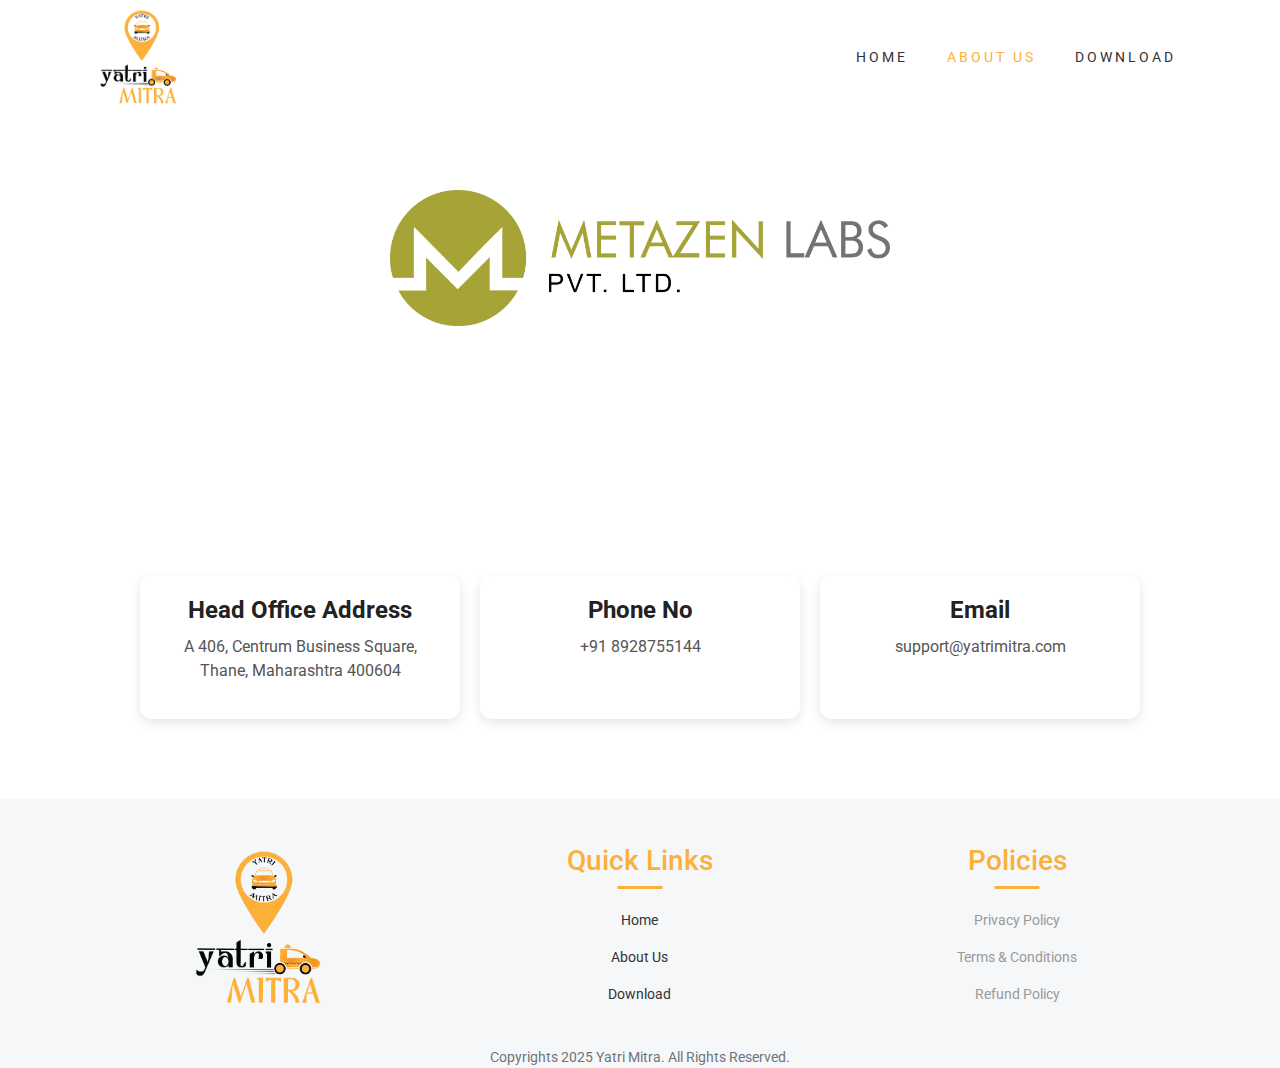
<file: about.html>
<!DOCTYPE html>

<html lang="en">
<head runat="server">
    <meta charset="UTF-8" />
    <meta name="viewport" content="width=device-width, initial-scale=1.0" />
    <title>Welcome to Yatri Mitra</title>
    <script src="Styles/js/bootstrap.bundle.min.js"></script>
    <link rel="apple-touch-icon" sizes="76x76" href="assets/images/icon/apple-touch-icon.png">
    <link rel="mask-icon" href="assets/images/icon/safari-pinned-tab.svg" color="#e50000">
    <meta name="msapplication-TileColor" content="#ffffff">
    <meta name="theme-color" content="#ffffff">
    <meta name="description" content="" />
    <link href="Styles/css/bootstrap.min.css" rel="stylesheet" />
    <link href="Styles/css/bootstrap-styles.css" rel="stylesheet" />
    <link href="Styles/css/animate.min.css" rel="stylesheet" />
    <link href="Styles/css/all.min.css" rel="stylesheet" />
    <link rel="stylesheet" href="Styles/css/yatrimitra.css" />
    <script src="Styles/js/jquery.min.js"></script>
    <script src="Styles/js/ui.js"></script>
    <style type="text/css">
      .content_columns .row {
    margin: 4.5rem 0;
}
.content_columns {
        padding: 80px 0;
        text-align: center;
    }

    /* Hero Section */
    .education_section {
        display: flex;
        justify-content: center;
        align-items: center;
        flex-wrap: wrap;
        padding: 40px 0;
    }

    .img_box1 img {
        border-radius: 12px;
/*        box-shadow: 0 8px 16px rgba(0, 0, 0, 0.1);*/
        transition: transform 0.3s ease-in-out;
    }

    .img_box1 img:hover {
        transform: scale(1.05);
    }

    /* Contact Section */
    .contact_section {
        display: flex;
        justify-content: center;
        gap: 20px;
        flex-wrap: wrap;
        padding-top: 50px;
    }

    .contact_card {
        background: #ffffff;
        padding: 20px;
        border-radius: 12px;
        box-shadow: 0px 4px 12px rgba(0, 0, 0, 0.1);
        text-align: center;
        width: 320px;
        transition: all 0.3s ease-in-out;
    }

    .contact_card:hover {
        transform: translateY(-5px);
        box-shadow: 0px 8px 20px rgba(0, 0, 0, 0.15);
    }

    .cont-head {
        font-size: 1.5rem;
        font-weight: bold;
        color: #222;
        margin-bottom: 10px;
    }

    .contact_section p a {
        font-size: 1rem;
        color: #555;
        text-decoration: none;
        transition: color 0.3s ease-in-out;
    }

    .contact_section p a:hover {
        color: #ff6600;
    }

    @media (max-width: 768px) {
        .education_section {
            flex-direction: column;
            text-align: center;
        }

        .content_box {
            max-width: 100%;
        }

        .contact_section {
            flex-direction: column;
            align-items: center;
        }
    }
    </style>
</head>
<body>
    <header>
    <div class="inner container">
        
      <div class="logo"><a href="index.html"><img src="Styles/images/yatrimitra.jpg"></a></div>
      
      <nav>
        <a href="index.html">Home</a>
        <a class="active" href="about.html">About Us</a>
        <a href="download.html">Download</a>
        <!-- <a >Causes</a>
        <a >Contact</a> -->
      </nav>
      <label for="toggleMenu" class="fal fa-bars burger">
            <input type="checkbox" name="name" value="" id="toggleMenu" />
        </label>
    </div>
  </header>
  <section class="content_columns">
    <div class="container">
        <div class="education_section text-center">
            <div class="img_box1 text-center">
                <img src="/Styles/images/mzpvtltd.jpg" width="500px" class="img-fluid "/>
            </div>
        </div>
    </div>
</section>

<section class="content_columns">
    <div class="container">
        <div class="contact_section">
            <div class="contact_card">
                <h4 class="cont-head">Head Office Address</h4>
                <p class="fw-500">
                    <a href="https://maps.app.goo.gl/Fujz6CoqHrv1hzuW6" target="_blank">
                        A 406, Centrum Business Square, Thane, Maharashtra 400604
                    </a>
                </p>
            </div>
            <div class="contact_card">
                <h4 class="cont-head">Phone No</h4>
                <p class="fw-500">
                    <a href="tel:9920130855">+91 8928755144</a>
                </p>
            </div>
            <div class="contact_card">
                <h4 class="cont-head">Email</h4>
                <p class="fw-500">
                    <a href="mailto:helpdesk@kaizeninfotech.com">support@yatrimitra.com</a>
                </p>
            </div>
        </div>
    </div>
</section>
    
 <footer class="text-center">
  <div class="footer_first">
    <div class="container">
        <div class="row">
            <div class="col-md-4 col-12">
                <a href="index.html"><img src="Styles/images/yatrimitra.jpg" class="w-50"></a>
            </div>
            <div class="col-md-4 col-12">
                <h3 class="title_section">Quick Links
      <span></span>
    </h3>
    <ul class="list_quick_link nav d-grid justify-content-center">
      <li class="nav-item">
        <a class="nav-link active" href="index.html">Home</a>
      </li>
      <li class="nav-item">
        <a class="nav-link" href="about.html">About Us</a>
      </li>
      <li class="nav-item">
        <a class="nav-link" href="download.html">Download</a>
      </li>
    </ul>
            </div>
            <div class="col-md-4 col-12">
                <h3 class="title_section">Policies</h3>
      <span></span>
                <nav class="list_policies_link d-grid nav justify-content-center align-items-center">
      <a class="nav-link" href="privacy-policy-yatri.html">Privacy Policy</a>
      
      <a class="nav-link" href="terms-conditions.html">Terms & Conditions</a>
    
      <a class="nav-link" href="refund-policy.html">Refund Policy</a> 
    </nav>
            </div>
        </div>
  </div>
  </div>
  <div class="text-muted">
         Copyrights <span class="getYear">2025</span> Yatri Mitra. All Rights Reserved.
    </div>
</footer>  
</body>
</html>
</file>
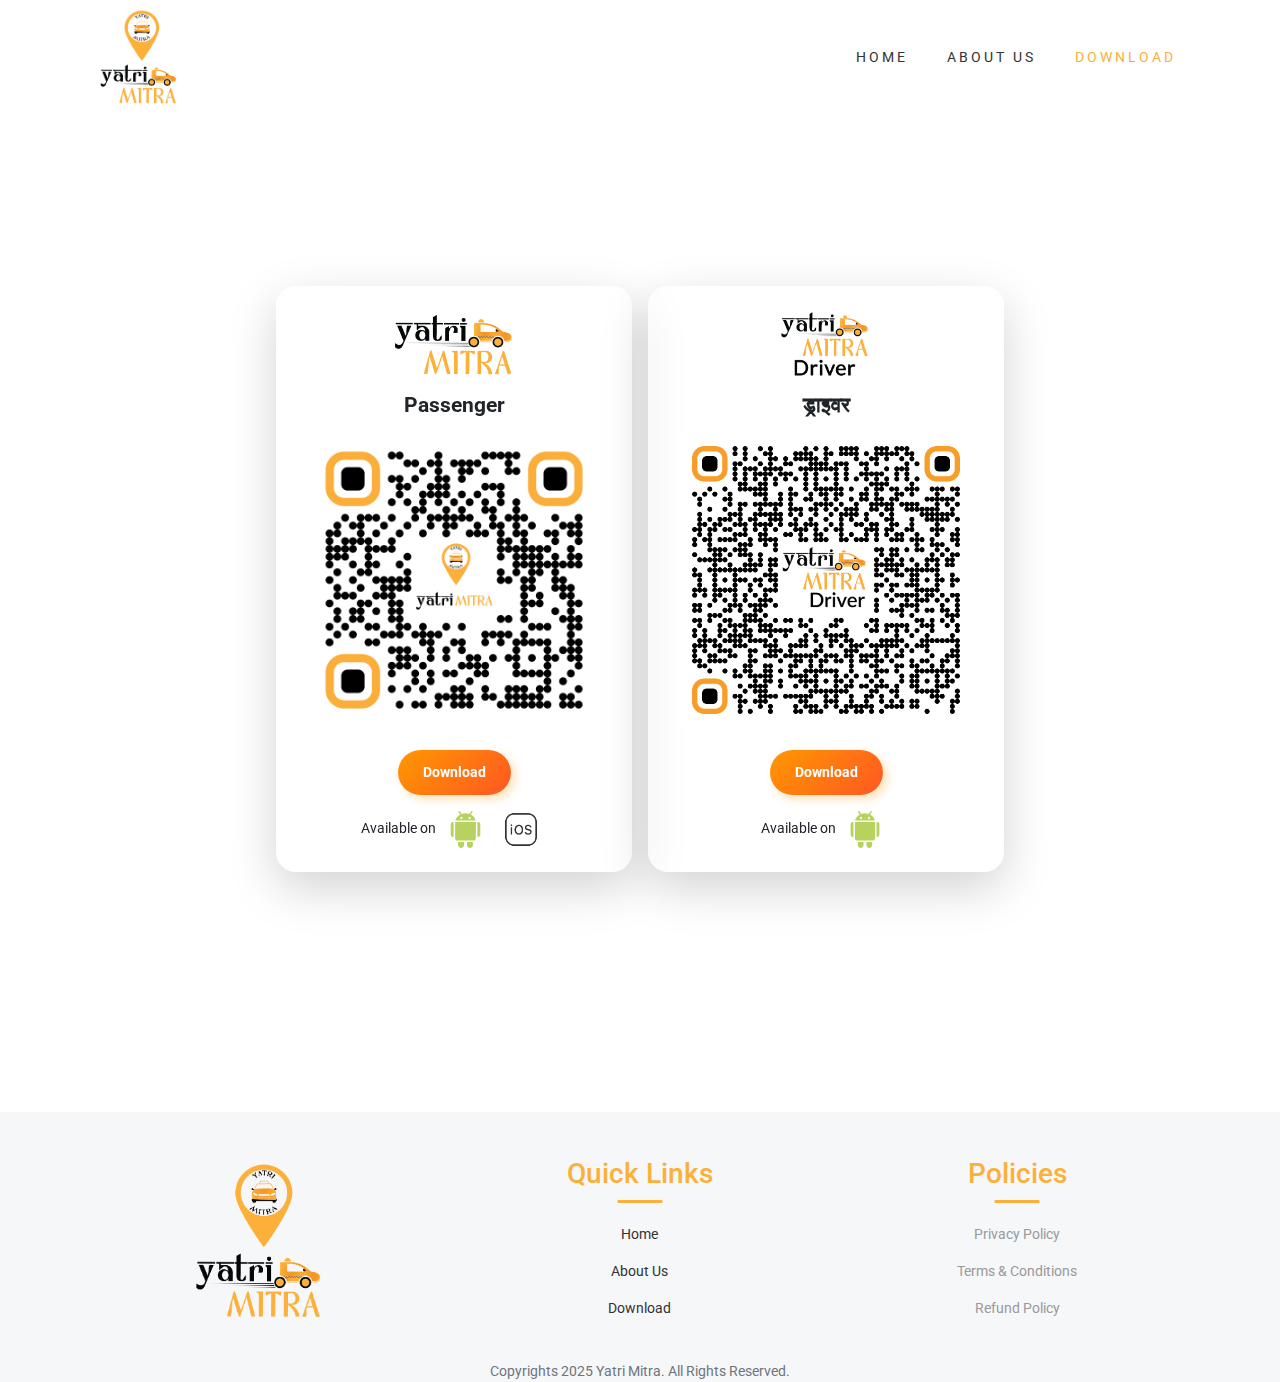
<file: download.html>
<!DOCTYPE html>

<html lang="en">
<head runat="server">
    <meta charset="UTF-8" />
    <meta name="viewport" content="width=device-width, initial-scale=1.0" />
    <title>Welcome to Yatri Mitra</title>
    <script src="Styles/js/bootstrap.bundle.min.js"></script>
    <link rel="apple-touch-icon" sizes="76x76" href="assets/images/icon/apple-touch-icon.png">
    <link rel="mask-icon" href="assets/images/icon/safari-pinned-tab.svg" color="#e50000">
    <meta name="msapplication-TileColor" content="#ffffff">
    <meta name="theme-color" content="#ffffff">
    <meta name="description" content="" />
    <link href="Styles/css/bootstrap.min.css" rel="stylesheet" />
    <link href="Styles/css/bootstrap-styles.css" rel="stylesheet" />
    <link href="Styles/css/animate.min.css" rel="stylesheet" />
    <link href="Styles/css/all.min.css" rel="stylesheet" />
    <link rel="stylesheet" href="Styles/css/yatrimitra.css" />
    <script src="Styles/js/jquery.min.js"></script>
    <script src="Styles/js/ui.js"></script>
    <style type="text/css">
      .share-btn{
        font-size: 22px;
    border-radius: 10px;
    text-decoration: none;
    padding: 10px 35px;
      }
      .inner1 {
    padding: 20px 10px;
    
    border-radius: 10px;
    height: 100%;
    background-color: #fff8ed;
}
.glass-card {
        background: rgba(255, 255, 255, 0.1);
        backdrop-filter: blur(12px);
        border-radius: 20px;
        box-shadow: 4px 4px 10px rgba(0, 0, 0, 0.4), inset -2px -2px 5px rgba(255, 255, 255, 0.2);
        transition: transform 0.3s ease, box-shadow 0.3s ease;
    }

    .glass-card:hover {
        transform: scale(1.05);
        box-shadow: 6px 6px 15px rgba(0, 0, 0, 0.5), inset -3px -3px 6px rgba(255, 255, 255, 0.3);
    }

    /* Neumorphic QR Code */
    .qr-container {
        display: inline-block;
        padding: 10px;
        
        border-radius: 15px;
        
    }

    /* Modern Button */
    .modern-btn {
        display: inline-block;
        padding: 12px 25px;
        font-size: 18px;
        font-weight: bold;
        color: white;
        background: linear-gradient(135deg, #ff9800, #ff5722);
        border: none;
        border-radius: 30px;
        box-shadow: 4px 4px 10px rgba(255, 152, 0, 0.3);
        transition: all 0.3s ease-in-out;
        text-decoration: none;
    }

    .modern-btn:hover {
        background: linear-gradient(135deg, #ff5722, #ff9800);
        box-shadow: 6px 6px 15px rgba(255, 87, 34, 0.5);
        transform: scale(1.05);
    }

    /* App Logo Styling */
    .app-logo {
        width: 40%;
        border-radius: 15px;
    }

    /* Store Icons */
    .store-icon {
        width: 12%;
        opacity: 0.8;
        transition: opacity 0.3s ease;
    }

    .store-icon:hover {
        opacity: 1;
    }
    </style>
</head>
<body>
    <header>
    <div class="inner container">
        
      <div class="logo"><a href="index.html"><img src="Styles/images/yatrimitra.jpg"></a></div>
      
      <nav>
        <a  href="index.html">Home</a>
        <a href="about.html">About Us</a>
        <a class="active" href="download.html">Download</a>
      </nav>
      <label for="toggleMenu" class="fal fa-bars burger">
            <input type="checkbox" name="name" value="" id="toggleMenu" />
        </label>
    </div>
  </header>

    <section class="content_columns py-5">
    <div class="container">
        <div class="row justify-content-center">
            <!-- Passenger Card -->
            <div class="col-md-4 col-12 mb-4">
                <div class="inner1 text-center p-4 shadow-lg glass-card">
                    <img src="Styles/images/yatri-mitra-app.png" class="img-fluid mb-3 app-logo" />
                    <h4 class="cont-head text-dark fw-bold">Passenger</h4>
                    
                    <!-- QR Code with hover effect -->
                    <div class="qr-container">
                        <img src="Styles/images/qr.jpeg" class="img-fluid mb-3 qr-image" />
                    </div>

                    <!-- Download Button -->
                    <a href="https://onelink.to/cgexnu" target="_blank" class="btn modern-btn">
                        Download
                    </a>
                    
                    <div class="mt-3 text-white">
                        <span class="text-dark">Available on</span>
                        <img src="Styles/images/android.svg" class="img-fluid mx-2 store-icon" />
                        <img src="Styles/images/ios.png" class="img-fluid mx-2 store-icon" />
                    </div>
                </div>
            </div>

            <!-- Driver Card -->
            <div class="col-md-4 col-12 mb-4">
                <div class="inner1 text-center p-4 shadow-lg glass-card">
                    <img src="Styles/images/yatri-mitra-driver.png" class="img-fluid mb-3 app-logo" />
                    <h4 class="cont-head text-dark fw-bold">ड्राइवर</h4>

                    <!-- QR Code with hover effect -->
                    <div class="qr-container">
                        <img src="Styles/images/qr-code.png" class="img-fluid mb-3 qr-image" />
                    </div>

                    <!-- Download Button -->
                    <a href="https://play.google.com/store/apps/details?id=com.yatrimitra.driver&pcampaignid=web_share" target="_blank"
                       class="btn modern-btn">
                        Download
                    </a>
                    
                    <div class="mt-3 text-white">
                        <span class="text-dark">Available on</span>
                        <img src="Styles/images/android.svg" class="img-fluid mx-2 store-icon" />
                    </div>
                </div>
            </div>
        </div>
    </div>
</section>



    
  <footer class="text-center">
  <div class="footer_first">
    <div class="container">
        <div class="row">
            <div class="col-md-4 col-12">
               <a href="index.html"> <img src="Styles/images/yatrimitra.jpg" class="w-50"></a>
            </div>
            <div class="col-md-4 col-12">
                <h3 class="title_section">Quick Links
      <span></span>
    </h3>
    <ul class="list_quick_link nav d-grid justify-content-center">
      <li class="nav-item">
        <a class="nav-link active" href="index.html">Home</a>
      </li>
      <li class="nav-item">
        <a class="nav-link" href="about.html">About Us</a>
      </li>
      <li class="nav-item">
        <a class="nav-link" href="download.html">Download</a>
      </li>
    </ul>
            </div>
            <div class="col-md-4 col-12">
                <h3 class="title_section">Policies</h3>
      <span></span>
                <nav class="list_policies_link d-grid nav justify-content-center align-items-center">
      <a class="nav-link" href="privacy-policy-yatri.html">Privacy Policy</a>
      
      <a class="nav-link" href="terms-conditions.html">Terms & Conditions</a>
    
      <a class="nav-link" href="refund-policy.html">Refund Policy</a> 
    </nav>
            </div>
        </div>
  </div>
  </div>
  <div class="text-muted">
         Copyrights <span class="getYear">2025</span> Yatri Mitra. All Rights Reserved.
    </div>
</footer> 
</body>
</html>
</file>
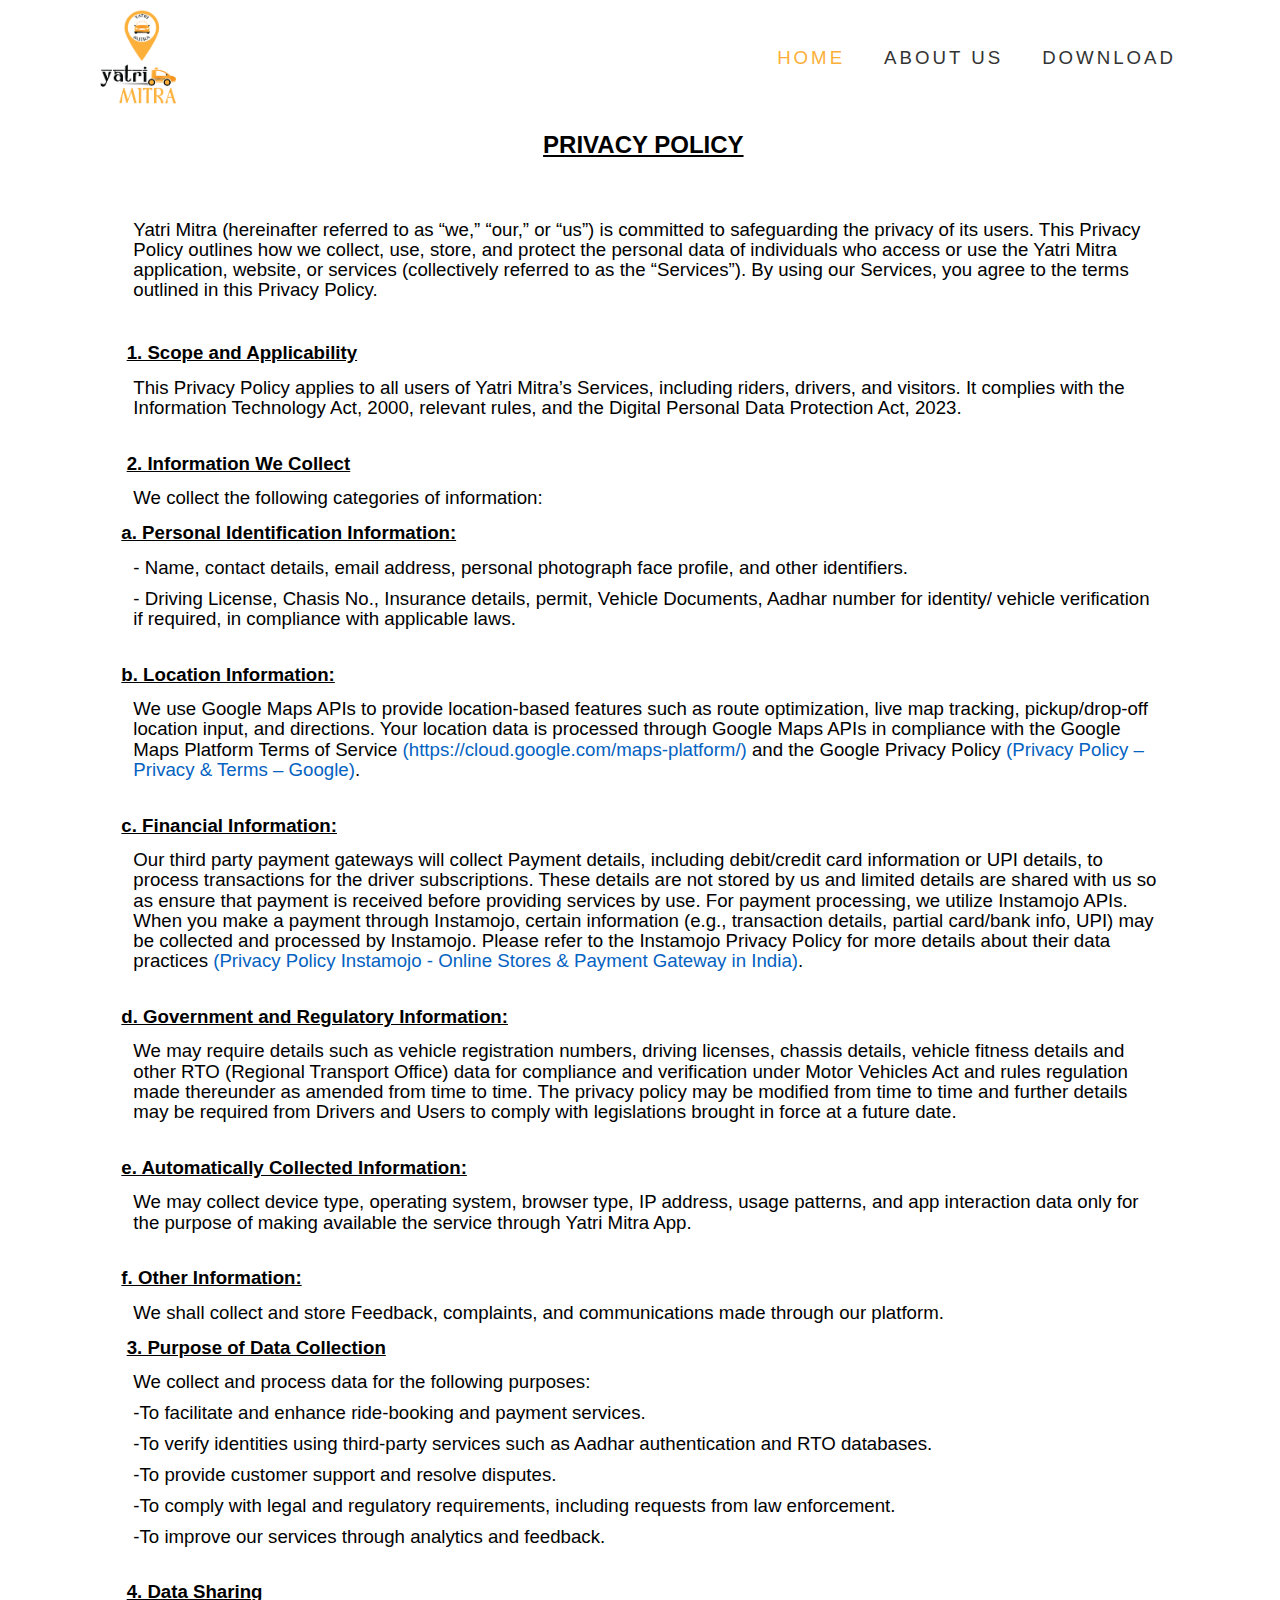
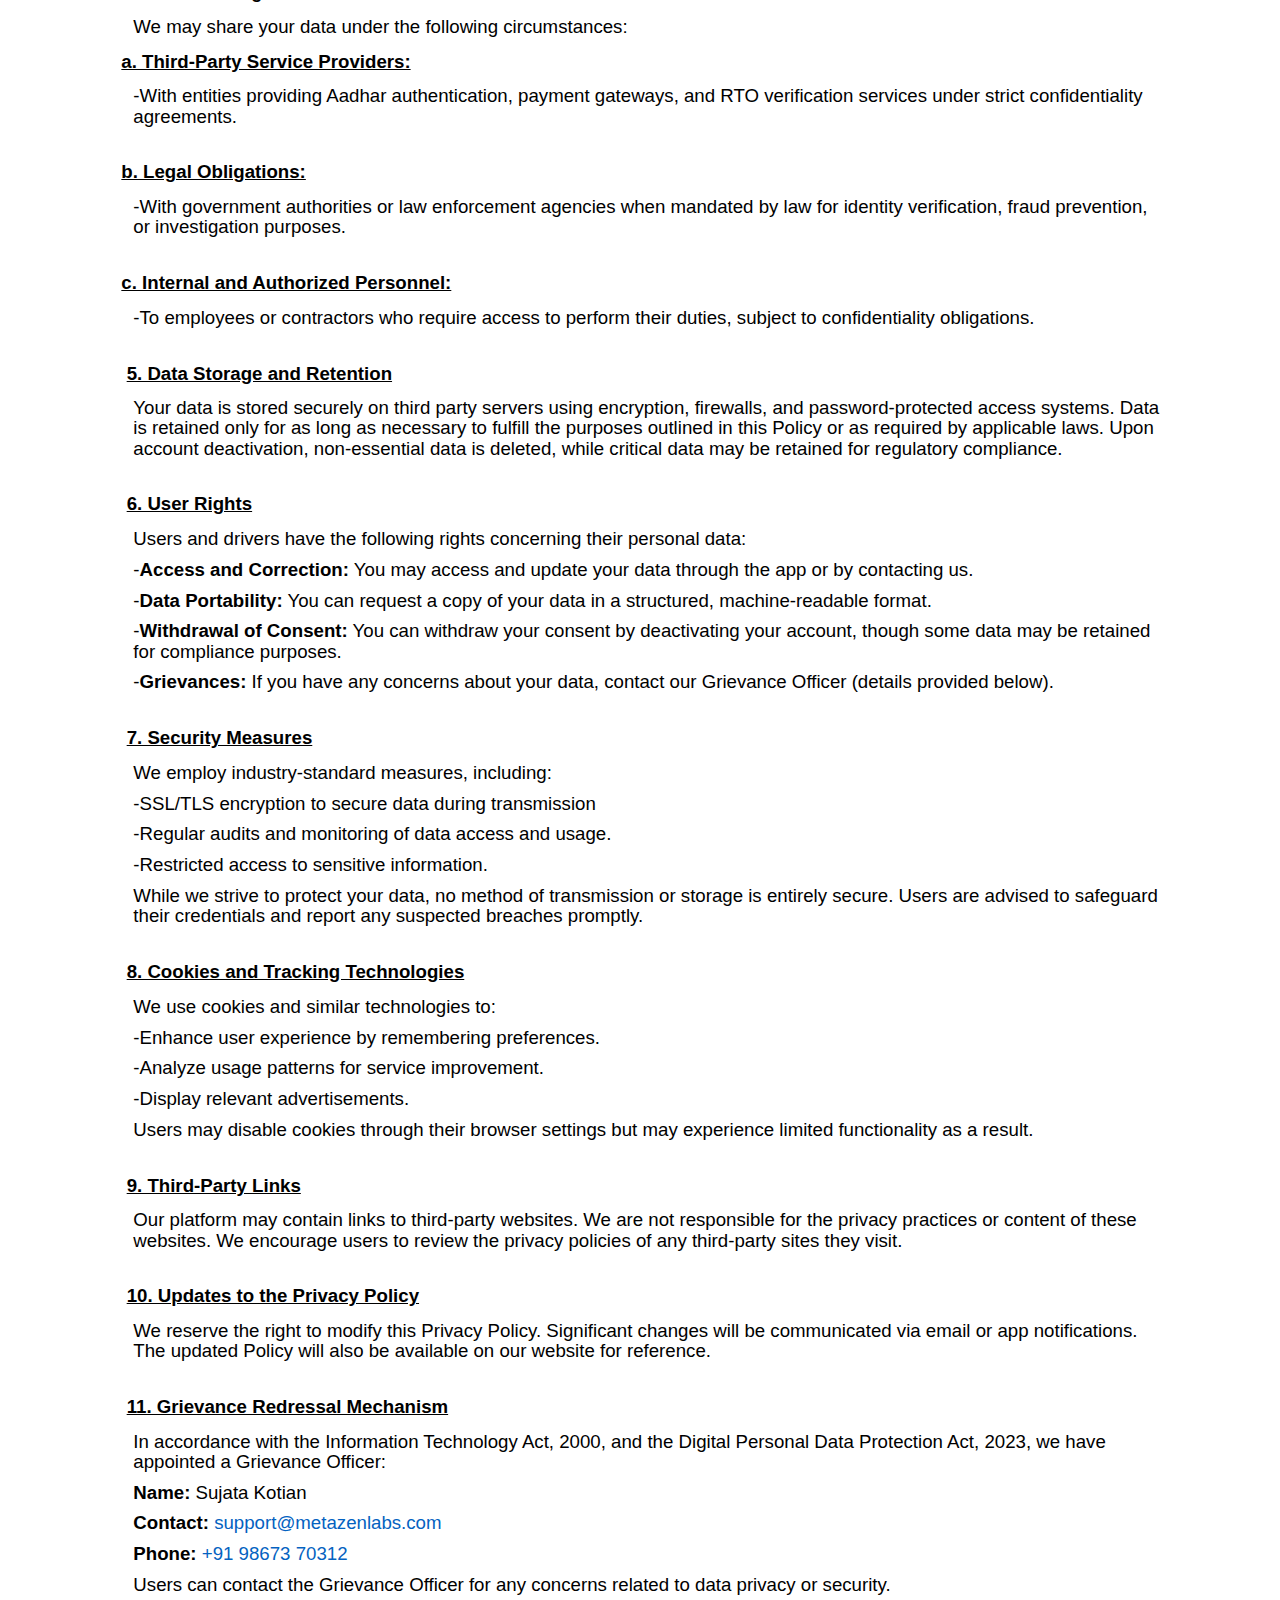
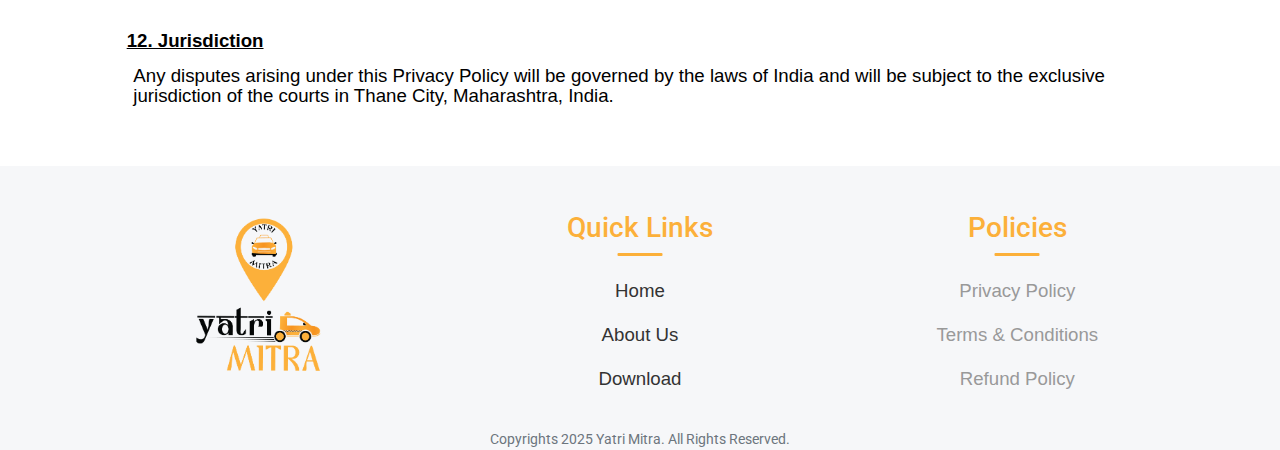
<file: privacy-policy-yatri.html>
<!DOCTYPE html>

<html lang="en">
<head runat="server">
    <meta charset="UTF-8" />
    <meta name="viewport" content="width=device-width, initial-scale=1.0" />
    <title>Welcome to Yatri Mitra</title>
    <script src="Styles/js/bootstrap.bundle.min.js"></script>
    <link rel="apple-touch-icon" sizes="76x76" href="assets/images/icon/apple-touch-icon.png">
    <link rel="mask-icon" href="assets/images/icon/safari-pinned-tab.svg" color="#e50000">
    <meta name="msapplication-TileColor" content="#ffffff">
    <meta name="theme-color" content="#ffffff">
    <meta name="description" content="" />
    <link href="Styles/css/bootstrap.min.css" rel="stylesheet" />
    <link href="Styles/css/bootstrap-styles.css" rel="stylesheet" />
    <link href="Styles/css/animate.min.css" rel="stylesheet" />
    <link href="Styles/css/all.min.css" rel="stylesheet" />
    <link rel="stylesheet" href="Styles/css/yatrimitra.css" />
    <style type="text/css">
        
        .wrapper{
            max-width: 1100px;
            width: 100%;
            margin:30px auto;   background-color: #fff;
            padding:30px; 
        }
    * {
        margin: 0;
        padding: 0;
        text-indent: 0;
    }

    h1 {
        color: black;
        font-family: Calibri, sans-serif;
        font-style: normal;
        font-weight: bold;
        text-decoration: underline;
        font-size: 18pt;
    }

    h2 {
        color: black;
        font-family: Calibri, sans-serif;
        font-style: normal;
        font-weight: bold;
        text-decoration: underline;
        font-size: 16pt;
    }

    p {
        color: black;
        font-family: Calibri, sans-serif;
        font-style: normal;
        font-weight: normal;
        text-decoration: none;
        font-size: 14pt;
        margin: 0pt;
    }

    a {
        color: #0462C1;
        font-family: Calibri, sans-serif;
        font-style: normal;
        font-weight: normal;
        text-decoration: none;
        font-size: 14pt;
    }

    .s2 {
        color: #006FC0;
        font-family: Calibri, sans-serif;
        font-style: normal;
        font-weight: normal;
        text-decoration: underline;
        font-size: 11pt;
    }

    .s3 {
        color: #0462C1;
        font-family: Calibri, sans-serif;
        font-style: normal;
        font-weight: normal;
        text-decoration: none;
        font-size: 11pt;
    }

    li {
        display: block;
    }

    #l1 {
        padding-left: 0pt;
        counter-reset: c1 1;
    }

    #l1>li>*:first-child:before {
        counter-increment: c1;
        content: counter(c1, decimal)") ";
        color: black;
        font-family: Calibri, sans-serif;
        font-style: normal;
        font-weight: normal;
        text-decoration: none;
        font-size: 11pt;
    }

    #l1>li:first-child>*:first-child:before {
        counter-increment: c1 0;
    }
    </style>
</head>
<body>
    <header>
    <div class="inner container">
        
      <div class="logo"><img src="Styles/images/yatrimitra.jpg"></div>
      
      <nav>
        <a class="active" href="index.html">Home</a>
        <a href="about.html">About Us</a>
        <a href="download.html">Download</a>
        <!-- <a >Causes</a>
        <a >Contact</a> -->
      </nav>
      <label for="toggleMenu" class="fal fa-bars burger">
            <input type="checkbox" name="name" value="" id="toggleMenu" />
        </label>
    </div>
  </header>
  
            <div class="wrapper">
    <h1 style="padding-top: 1pt;padding-left: 5pt;text-indent: 0pt;text-align: center;">PRIVACY POLICY</h1>
    <p style="text-indent: 0pt;text-align: left;"><br></p>
    <!-- <h2 style="padding-top: 2pt;padding-left: 5pt;text-indent: 0pt;">Introduction</h2> -->
    <br>
    <p style="padding-top: 2pt;padding-left: 10pt;text-indent: 0pt;line-height: 108%;text-align: left;">Yatri Mitra (hereinafter referred to as “we,” “our,” or “us”) is committed to safeguarding the privacy of its users. This Privacy Policy outlines how we collect, use, store, and protect the personal data of individuals who access or use the Yatri Mitra application, website, or services (collectively referred to as the “Services”). By using our Services, you agree to the terms outlined in this Privacy Policy.</p>
  <p style="text-indent: 0pt;text-align: left;"><br></p>
  <p style="padding-top: 8pt;padding-left: 5pt;text-indent: 0pt;text-align: left;"><u><b>1. Scope and Applicability</b></u></p>
   

    <p style="padding-top: 8pt;padding-left: 10pt;text-indent: 0pt;line-height: 108%;text-align: left;">This Privacy Policy applies to all users of Yatri Mitra’s Services, including riders, drivers, and visitors. It complies with the Information Technology Act, 2000, relevant rules, and the Digital Personal Data Protection Act, 2023.</p>
<br>
<p style="padding-top: 8pt;padding-left: 5pt;text-indent: 0pt;text-align: left;"><u><b>2. Information We Collect</b></u></p>
<p style="padding-top: 8pt;padding-left: 10pt;text-indent: 0pt;line-height: 108%;text-align: left;">We collect the following categories of information:</p>

<p style="padding-top: 8pt;padding-left: 1pt;text-indent: 0pt;text-align: left;"><u><b>a. Personal Identification Information:</b></u></p>
    <p style="padding-top: 8pt;padding-left: 10pt;text-indent: 0pt;line-height: 108%;text-align: left;">- Name, contact details, email address, personal photograph face profile, and other identifiers.</p>
    <p style="padding-top: 8pt;padding-left: 10pt;text-indent: 0pt;line-height: 108%;text-align: left;">- Driving License, Chasis No., Insurance details, permit, Vehicle Documents,  Aadhar number for identity/ vehicle verification if required, in compliance with applicable laws.</p>
    <br>
<p style="padding-top: 8pt;padding-left: 1pt;text-indent: 0pt;text-align: left;"><u><b>b. Location Information:</b></u></p>
  <p style="padding-top: 8pt;padding-left: 10pt;text-indent: 0pt;line-height: 108%;text-align: left;">We use Google Maps APIs to provide location-based features such as route optimization, live map tracking, pickup/drop-off location input, and directions. Your location data is processed through Google Maps APIs in compliance with the Google Maps Platform Terms of Service <a href="https://cloud.google.com/maps-platform" target="_blank">(https://cloud.google.com/maps-platform/)</a> and the Google Privacy Policy <a href="https://policies.google.com/privacy" target="_blank">(Privacy Policy – Privacy & Terms – Google)</a>.</p>
  <!-- <p style="padding-top: 8pt;padding-left: 10pt;text-indent: 0pt;line-height: 108%;text-align: left;">- Driving License, Chasis No., Insurance details, permit, Vehicle Documents,  Aadhar number for identity/ vehicle verification if required, in compliance with applicable laws.</p> -->
  <br>
  <p style="padding-top: 8pt;padding-left: 1pt;text-indent: 0pt;text-align: left;"><u><b>c. Financial Information:</b></u></p>
  <p style="padding-top: 8pt;padding-left: 10pt;text-indent: 0pt;line-height: 108%;text-align: left;">Our third party payment gateways will collect Payment details, including debit/credit card information or UPI details, to process transactions for the driver subscriptions. These details are not stored by us and limited details are shared with us so as ensure that payment is received before providing services by use. For payment processing, we utilize Instamojo APIs. When you make a payment through Instamojo, certain information (e.g., transaction details, partial card/bank info, UPI) may be collected and processed by Instamojo. Please refer to the Instamojo Privacy Policy for more details about their data practices <a href="https://www.instamojo.com/company/privacy/" target="_blank">(Privacy Policy Instamojo - Online Stores & Payment Gateway in India)</a>.</p>
  <!-- <p style="padding-top: 8pt;padding-left: 10pt;text-indent: 0pt;line-height: 108%;text-align: left;">- Driving License, Chasis No., Insurance details, permit, Vehicle Documents,  Aadhar number for identity/ vehicle verification if required, in compliance with applicable laws.</p> -->
  <br>
  <p style="padding-top: 8pt;padding-left: 1pt;text-indent: 0pt;text-align: left;"><u><b>d. Government and Regulatory Information:</b></u></p>
  <p style="padding-top: 8pt;padding-left: 10pt;text-indent: 0pt;line-height: 108%;text-align: left;">We may require details such as vehicle registration numbers, driving licenses, chassis details, vehicle fitness details and other RTO (Regional Transport Office) data for compliance and verification under Motor Vehicles Act and rules regulation made thereunder as amended from time to time. The privacy policy may be modified from time to time and further details may be required from Drivers and Users to comply with legislations brought in force at a future date.</p>
  <br>
  <p style="padding-top: 8pt;padding-left: 1pt;text-indent: 0pt;text-align: left;"><u><b>e. Automatically Collected Information:</b></u></p>
  <p style="padding-top: 8pt;padding-left: 10pt;text-indent: 0pt;line-height: 108%;text-align: left;">We may collect device type, operating system, browser type, IP address, usage patterns, and app interaction data only for the purpose of making available the service through Yatri Mitra App.</p><br>
  <p style="padding-top: 8pt;padding-left: 1pt;text-indent: 0pt;text-align: left;"><u><b>f. Other Information:</b></u></p>
  <p style="padding-top: 8pt;padding-left: 10pt;text-indent: 0pt;line-height: 108%;text-align: left;">We shall collect and store Feedback, complaints, and communications made through our platform.</p>
  <p style="padding-top: 8pt;padding-left: 5pt;text-indent: 0pt;text-align: left;"><u><b>3. Purpose of Data Collection</b></u></p>
<p style="padding-top: 8pt;padding-left: 10pt;text-indent: 0pt;line-height: 108%;text-align: left;">We collect and process data for the following purposes:</p>
    <p style="padding-top: 8pt;padding-left: 10pt;text-indent: 0pt;line-height: 108%;text-align: left;">-To facilitate and enhance ride-booking and payment services.</p>
    <p style="padding-top: 8pt;padding-left: 10pt;text-indent: 0pt;line-height: 108%;text-align: left;">-To verify identities using third-party services such as Aadhar authentication and RTO databases.</p>
    <p style="padding-top: 8pt;padding-left: 10pt;text-indent: 0pt;line-height: 108%;text-align: left;">-To provide customer support and resolve disputes.</p>
    <p style="padding-top: 8pt;padding-left: 10pt;text-indent: 0pt;line-height: 108%;text-align: left;">-To comply with legal and regulatory requirements, including requests from law enforcement.</p>
    <p style="padding-top: 8pt;padding-left: 10pt;text-indent: 0pt;line-height: 108%;text-align: left;">-To improve our services through analytics and feedback.</p>

    <br>
    <p style="padding-top: 8pt;padding-left: 5pt;text-indent: 0pt;text-align: left;"><u><b>4. Data Sharing</b></u></p>
<p style="padding-top: 8pt;padding-left: 10pt;text-indent: 0pt;line-height: 108%;text-align: left;">We may share your data under the following circumstances:</p>

<p style="padding-top: 8pt;padding-left: 1pt;text-indent: 0pt;text-align: left;"><u><b>a. Third-Party Service Providers:</b></u></p>
    <p style="padding-top: 8pt;padding-left: 10pt;text-indent: 0pt;line-height: 108%;text-align: left;">-With entities providing Aadhar authentication, payment gateways, and RTO verification services under strict confidentiality agreements.</p>
    <br>
<p style="padding-top: 8pt;padding-left: 1pt;text-indent: 0pt;text-align: left;"><u><b>b. Legal Obligations:</b></u></p>
  <p style="padding-top: 8pt;padding-left: 10pt;text-indent: 0pt;line-height: 108%;text-align: left;">-With government authorities or law enforcement agencies when mandated by law for identity verification, fraud prevention, or investigation purposes.</p><br>
  <p style="padding-top: 8pt;padding-left: 1pt;text-indent: 0pt;text-align: left;"><u><b>c. Internal and Authorized Personnel:</b></u></p>
  <p style="padding-top: 8pt;padding-left: 10pt;text-indent: 0pt;line-height: 108%;text-align: left;">-To employees or contractors who require access to perform their duties, subject to confidentiality obligations.</p><br>
  <p style="padding-top: 8pt;padding-left: 5pt;text-indent: 0pt;text-align: left;"><u><b>5. Data Storage and Retention</b></u></p>
<p style="padding-top: 8pt;padding-left: 10pt;text-indent: 0pt;line-height: 108%;text-align: left;">Your data is stored securely on third party servers using encryption, firewalls, and password-protected access systems. Data is retained only for as long as necessary to fulfill the purposes outlined in this Policy or as required by applicable laws. Upon account deactivation, non-essential data is deleted, while critical data may be retained for regulatory compliance.</p>
<br>
<p style="padding-top: 8pt;padding-left: 5pt;text-indent: 0pt;text-align: left;"><u><b>6. User Rights</b></u></p>
<p style="padding-top: 8pt;padding-left: 10pt;text-indent: 0pt;line-height: 108%;text-align: left;">Users and drivers have the following rights concerning their personal data:</p>
    <p style="padding-top: 8pt;padding-left: 10pt;text-indent: 0pt;line-height: 108%;text-align: left;">-<b>Access and Correction:</b> You may access and update your data through the app or by contacting us.</p>
    <p style="padding-top: 8pt;padding-left: 10pt;text-indent: 0pt;line-height: 108%;text-align: left;">-<b>Data Portability:</b> You can request a copy of your data in a structured, machine-readable format.</p>
    <p style="padding-top: 8pt;padding-left: 10pt;text-indent: 0pt;line-height: 108%;text-align: left;">-<b>Withdrawal of Consent:</b> You can withdraw your consent by deactivating your account, though some data may be retained for compliance purposes.</p>
    <p style="padding-top: 8pt;padding-left: 10pt;text-indent: 0pt;line-height: 108%;text-align: left;">-<b>Grievances:</b> If you have any concerns about your data, contact our Grievance Officer (details provided below).</p>
    <br>
    <p style="padding-top: 8pt;padding-left: 5pt;text-indent: 0pt;text-align: left;"><u><b>7. Security Measures</b></u></p>
    <p style="padding-top: 8pt;padding-left: 10pt;text-indent: 0pt;line-height: 108%;text-align: left;">We employ industry-standard measures, including:</p>
        <p style="padding-top: 8pt;padding-left: 10pt;text-indent: 0pt;line-height: 108%;text-align: left;">-SSL/TLS encryption to secure data during transmission</p>
        <p style="padding-top: 8pt;padding-left: 10pt;text-indent: 0pt;line-height: 108%;text-align: left;">-Regular audits and monitoring of data access and usage.</p>
        <p style="padding-top: 8pt;padding-left: 10pt;text-indent: 0pt;line-height: 108%;text-align: left;">-Restricted access to sensitive information.</p>
        <p style="padding-top: 8pt;padding-left: 10pt;text-indent: 0pt;line-height: 108%;text-align: left;">While we strive to protect your data, no method of transmission or storage is entirely secure. Users are advised to safeguard their credentials and report any suspected breaches promptly.</p>
        <br>
        <p style="padding-top: 8pt;padding-left: 5pt;text-indent: 0pt;text-align: left;"><u><b>8. Cookies and Tracking Technologies</b></u></p>
    <p style="padding-top: 8pt;padding-left: 10pt;text-indent: 0pt;line-height: 108%;text-align: left;">We use cookies and similar technologies to:</p>
        <p style="padding-top: 8pt;padding-left: 10pt;text-indent: 0pt;line-height: 108%;text-align: left;">-Enhance user experience by remembering preferences.</p>
        <p style="padding-top: 8pt;padding-left: 10pt;text-indent: 0pt;line-height: 108%;text-align: left;">-Analyze usage patterns for service improvement.</p>
        <p style="padding-top: 8pt;padding-left: 10pt;text-indent: 0pt;line-height: 108%;text-align: left;">-Display relevant advertisements.</p>
        <p style="padding-top: 8pt;padding-left: 10pt;text-indent: 0pt;line-height: 108%;text-align: left;">Users may disable cookies through their browser settings but may experience limited functionality as a result.</p>
        <br>
        <p style="padding-top: 8pt;padding-left: 5pt;text-indent: 0pt;text-align: left;"><u><b>9. Third-Party Links</b></u></p>
    <p style="padding-top: 8pt;padding-left: 10pt;text-indent: 0pt;line-height: 108%;text-align: left;">Our platform may contain links to third-party websites. We are not responsible for the privacy practices or content of these websites. We encourage users to review the privacy policies of any third-party sites they visit.</p>
    <br>
    <p style="padding-top: 8pt;padding-left: 5pt;text-indent: 0pt;text-align: left;"><u><b>10. Updates to the Privacy Policy</b></u></p>
    <p style="padding-top: 8pt;padding-left: 10pt;text-indent: 0pt;line-height: 108%;text-align: left;">We reserve the right to modify this Privacy Policy. Significant changes will be communicated via email or app notifications. The updated Policy will also be available on our website for reference.</p>
    <br>
    <p style="padding-top: 8pt;padding-left: 5pt;text-indent: 0pt;text-align: left;"><u><b>11. Grievance Redressal Mechanism</b></u></p>
    <p style="padding-top: 8pt;padding-left: 10pt;text-indent: 0pt;line-height: 108%;text-align: left;">In accordance with the Information Technology Act, 2000, and the Digital Personal Data Protection Act, 2023, we have appointed a Grievance Officer:</p>
    <p style="padding-top: 8pt;padding-left: 10pt;text-indent: 0pt;line-height: 108%;text-align: left;"><b>Name:</b> Sujata Kotian</p>
    <p style="padding-top: 8pt;padding-left: 10pt;text-indent: 0pt;line-height: 108%;text-align: left;"><b>Contact:</b><a href="mailto:support@metazenlabs.com"> support@metazenlabs.com</a></p>
    <p style="padding-top: 8pt;padding-left: 10pt;text-indent: 0pt;line-height: 108%;text-align: left;"><b>Phone:</b> <a href="tel:9867370312">+91 98673 70312</a></p>
    <p style="padding-top: 8pt;padding-left: 10pt;text-indent: 0pt;line-height: 108%;text-align: left;">Users can contact the Grievance Officer for any concerns related to data privacy or security.</p>
    <br>
    <p style="padding-top: 8pt;padding-left: 5pt;text-indent: 0pt;text-align: left;"><u><b>12. Jurisdiction</b></u></p>
    <p style="padding-top: 8pt;padding-left: 10pt;text-indent: 0pt;line-height: 108%;text-align: left;">Any disputes arising under this Privacy Policy will be governed by the laws of India and will be subject to the exclusive jurisdiction of the courts in Thane City, Maharashtra, India.</p>
        </div>
    
  <footer class="text-center">
  <div class="footer_first">
    <div class="container">
        <div class="row">
            <div class="col-md-4 col-12">
                <img src="Styles/images/yatrimitra.jpg" class="w-50">
            </div>
            <div class="col-md-4 col-12">
                <h3 class="title_section">Quick Links
      <span></span>
    </h3>
    <ul class="list_quick_link nav d-grid justify-content-center">
      <li class="nav-item">
        <a class="nav-link active" href="index.html">Home</a>
      </li>
      <li class="nav-item">
        <a class="nav-link" href="about.html">About Us</a>
      </li>
      <li class="nav-item">
        <a class="nav-link" href="download.html">Download</a>
      </li>
    </ul>
            </div>
            <div class="col-md-4 col-12">
                <h3 class="title_section">Policies</h3>
      <span></span>
                <nav class="list_policies_link d-grid nav justify-content-center align-items-center">
      <a class="nav-link" href="privacy-policy-yatri.html">Privacy Policy</a>
      
      <a class="nav-link" href="terms-conditions.html">Terms & Conditions</a>
    
      <a class="nav-link" href="refund-policy.html">Refund Policy</a> 
    </nav>
            </div>
        </div>
  </div>
  </div>
  <div class="text-muted">
         Copyrights <span class="getYear">2025</span> Yatri Mitra. All Rights Reserved.
    </div>
</footer>  
</body>
</html>
</file>
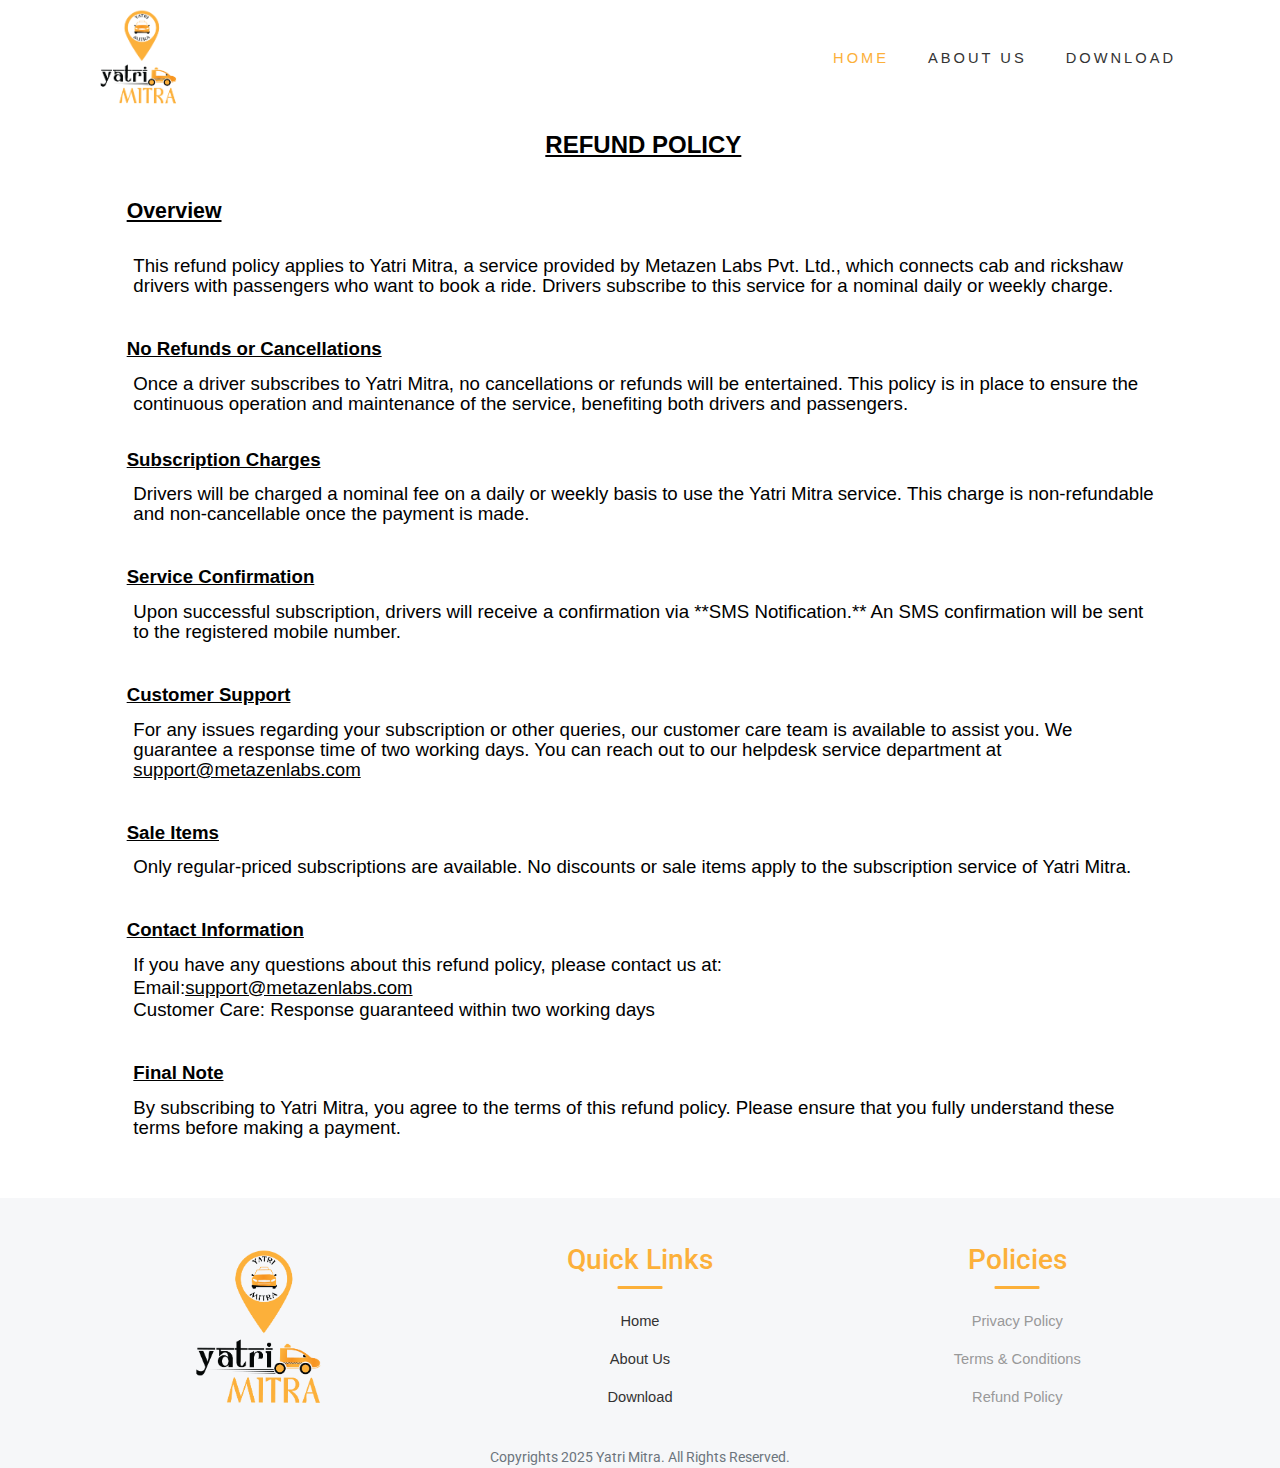
<file: refund-policy.html>
<!DOCTYPE html>

<html lang="en">
<head runat="server">
    <meta charset="UTF-8" />
    <meta name="viewport" content="width=device-width, initial-scale=1.0" />
    <title>Welcome to Yatri Mitra</title>
    <script src="Styles/js/bootstrap.bundle.min.js"></script>
    <link rel="apple-touch-icon" sizes="76x76" href="assets/images/icon/apple-touch-icon.png">
    <link rel="mask-icon" href="assets/images/icon/safari-pinned-tab.svg" color="#e50000">
    <meta name="msapplication-TileColor" content="#ffffff">
    <meta name="theme-color" content="#ffffff">
    <meta name="description" content="" />
    <link href="Styles/css/bootstrap.min.css" rel="stylesheet" />
    <link href="Styles/css/bootstrap-styles.css" rel="stylesheet" />
    <link href="Styles/css/animate.min.css" rel="stylesheet" />
    <link href="Styles/css/all.min.css" rel="stylesheet" />
    <link rel="stylesheet" href="Styles/css/yatrimitra.css" />
    <style type="text/css">
        
        .wrapper{
            max-width: 1100px;
            width: 100%;
            margin:30px auto;   background-color: #fff;
            padding:30px; 
        }
    * {
        margin: 0;
        padding: 0;
        text-indent: 0;
    }

    h1 {
        color: black;
        font-family: Calibri, sans-serif;
        font-style: normal;
        font-weight: bold;
        text-decoration: underline;
        font-size: 18pt;
    }

    h2 {
        color: black;
        font-family: Calibri, sans-serif;
        font-style: normal;
        font-weight: bold;
        text-decoration: underline;
        font-size: 16pt;
    }

    p {
        color: black;
        font-family: Calibri, sans-serif;
        font-style: normal;
        font-weight: normal;
        text-decoration: none;
        font-size: 14pt;
        margin: 0pt;
    }

    a {
        color: #0462C1;
        font-family: Calibri, sans-serif;
        font-style: normal;
        font-weight: normal;
        text-decoration: underline;
        font-size: 11pt;
    }

    .s2 {
        color: #006FC0;
        font-family: Calibri, sans-serif;
        font-style: normal;
        font-weight: normal;
        text-decoration: underline;
        font-size: 11pt;
    }

    .s3 {
        color: #0462C1;
        font-family: Calibri, sans-serif;
        font-style: normal;
        font-weight: normal;
        text-decoration: none;
        font-size: 11pt;
    }

    li {
        display: block;
    }

    #l1 {
        padding-left: 0pt;
        counter-reset: c1 1;
    }

    #l1>li>*:first-child:before {
        counter-increment: c1;
        content: counter(c1, decimal)") ";
        color: black;
        font-family: Calibri, sans-serif;
        font-style: normal;
        font-weight: normal;
        text-decoration: none;
        font-size: 11pt;
    }

    #l1>li:first-child>*:first-child:before {
        counter-increment: c1 0;
    }
    </style>
</head>
<body>
    <header>
    <div class="inner container">
        
      <div class="logo"><img src="Styles/images/yatrimitra.jpg"></div>
      
      <nav>
        <a class="active" href="index.html">Home</a>
        <a href="about.html">About Us</a>
        <a href="download.html">Download</a>
      </nav>
      <label for="toggleMenu" class="fal fa-bars burger">
            <input type="checkbox" name="name" value="" id="toggleMenu" />
        </label>
    </div>
  </header>
  
            <div class="wrapper">
    <h1 style="padding-top: 1pt;padding-left: 5pt;text-indent: 0pt;text-align: center;">REFUND POLICY</h1>
    <p style="text-indent: 0pt;text-align: left;"><br></p>
    <h2 style="padding-top: 2pt;padding-left: 5pt;text-indent: 0pt;">Overview</h2>
    <br>
    <p style="padding-top: 2pt;padding-left: 10pt;text-indent: 0pt;line-height: 108%;text-align: left;">This refund policy applies to Yatri Mitra, a service provided by Metazen Labs Pvt. Ltd., which connects cab and rickshaw drivers with passengers who want to book a ride. Drivers subscribe to this service for a nominal daily or weekly charge.</p>
  <p style="text-indent: 0pt;text-align: left;"><br></p>
  <p style="padding-top: 8pt;padding-left: 5pt;text-indent: 0pt;text-align: left;"><u><b>No Refunds or Cancellations</b></u></p>
   

    <p style="padding-top: 8pt;padding-left: 10pt;text-indent: 0pt;line-height: 108%;text-align: left;">Once a driver subscribes to Yatri Mitra, no cancellations or refunds will be entertained. This policy is in place to ensure the continuous operation and maintenance of the service, benefiting both drivers and passengers.</p>
<br>

<p style="padding-top: 8pt;padding-left: 5pt;text-indent: 0pt;text-align: left;"><u><b>Subscription Charges</b></u></p>
<p style="padding-top: 8pt;padding-left: 10pt;text-indent: 0pt;line-height: 108%;text-align: left;">Drivers will be charged a nominal fee on a daily or weekly basis to use the Yatri Mitra service. This charge is non-refundable and non-cancellable once the payment is made.</p>
     <p style="text-indent: 0pt;text-align: left;"><br></p>

     <p style="padding-top: 8pt;padding-left: 5pt;text-indent: 0pt;text-align: left;"><u><b>Service Confirmation</b></u></p>
<p style="padding-top: 8pt;padding-left: 10pt;text-indent: 0pt;line-height: 108%;text-align: left;">Upon successful subscription, drivers will receive a confirmation via **SMS Notification.** An SMS confirmation will be sent to the registered mobile number.</p>
     <p style="text-indent: 0pt;text-align: left;"><br></p>

     <p style="padding-top: 8pt;padding-left: 5pt;text-indent: 0pt;text-align: left;"><u><b>Customer Support</b></u></p>
<p style="padding-top: 8pt;padding-left: 10pt;text-indent: 0pt;line-height: 108%;text-align: left;">For any issues regarding your subscription or other queries, our customer care team is available to assist you. We guarantee a response time of two working days. You can reach out to our helpdesk service department at <a href="mailto:support@metazenlabs.com" target="_blank" style="font-size: 14pt; color: #000;" >support@metazenlabs.com</a></p>
<p style="text-indent: 0pt;text-align: left;"><br></p>

<p style="padding-top: 8pt;padding-left: 5pt;text-indent: 0pt;text-align: left;"><u><b>Sale Items</b></u></p>
<p style="padding-top: 8pt;padding-left: 10pt;text-indent: 0pt;line-height: 108%;text-align: left;">Only regular-priced subscriptions are available. No discounts or sale items apply to the subscription service of Yatri Mitra.</p>
<p style="text-indent: 0pt;text-align: left;"><br></p>


<p style="padding-top: 8pt;padding-left: 5pt;text-indent: 0pt;text-align: left;"><u><b>Contact Information</b></u></p>
<p style="padding-top: 8pt;padding-left: 10pt;text-indent: 0pt;line-height: 108%;text-align: left;">If you have any questions about this refund policy, please contact us at:</p>

<p style="padding-top: 2pt;padding-left: 10pt;text-indent: 0pt;line-height: 108%;text-align: left;">
  Email:<a href="mailto:support@metazenlabs.com" target="_blank" style="font-size: 14pt; color: #000;" >support@metazenlabs.com</a></p>
  <p style="padding-top: 2pt;padding-left: 10pt;text-indent: 0pt;line-height: 108%;text-align: left;">
  Customer Care: Response guaranteed within two working days</p><p style="text-indent: 0pt;text-align: left;"><br></p>

  <p style="padding-top: 8pt;padding-left: 10pt;text-indent: 0pt;text-align: left;"><u><b>Final Note</b></u></p>

  <p style="padding-top: 8pt;padding-left: 10pt;text-indent: 0pt;line-height: 108%;text-align: left;">By subscribing to Yatri Mitra, you agree to the terms of this refund policy. Please ensure that you fully understand these terms before making a payment.</p>
        </div>
   
  <footer class="text-center">
  <div class="footer_first">
    <div class="container">
        <div class="row">
            <div class="col-md-4 col-12">
                <img src="Styles/images/yatrimitra.jpg" class="w-50">
            </div>
            <div class="col-md-4 col-12">
                <h3 class="title_section">Quick Links
      <span></span>
    </h3>
    <ul class="list_quick_link nav d-grid justify-content-center">
      <li class="nav-item">
        <a class="nav-link active" href="index.html">Home</a>
      </li>
      <li class="nav-item">
        <a class="nav-link" href="about.html">About Us</a>
      </li>
      <li class="nav-item">
        <a class="nav-link" href="download.html">Download</a>
      </li>
    </ul>
            </div>
            <div class="col-md-4 col-12">
                <h3 class="title_section">Policies</h3>
      <span></span>
                <nav class="list_policies_link d-grid nav justify-content-center align-items-center">
      <a class="nav-link" href="privacy-policy-yatri.html">Privacy Policy</a>
      
      <a class="nav-link" href="terms-conditions.html">Terms & Conditions</a>
    
      <a class="nav-link" href="refund-policy.html">Refund Policy</a> 
    </nav>
            </div>
        </div>
  </div>
  </div>
  <div class="text-muted">
         Copyrights <span class="getYear">2025</span> Yatri Mitra. All Rights Reserved.
    </div>
</footer> 
</body>
</html>
</file>
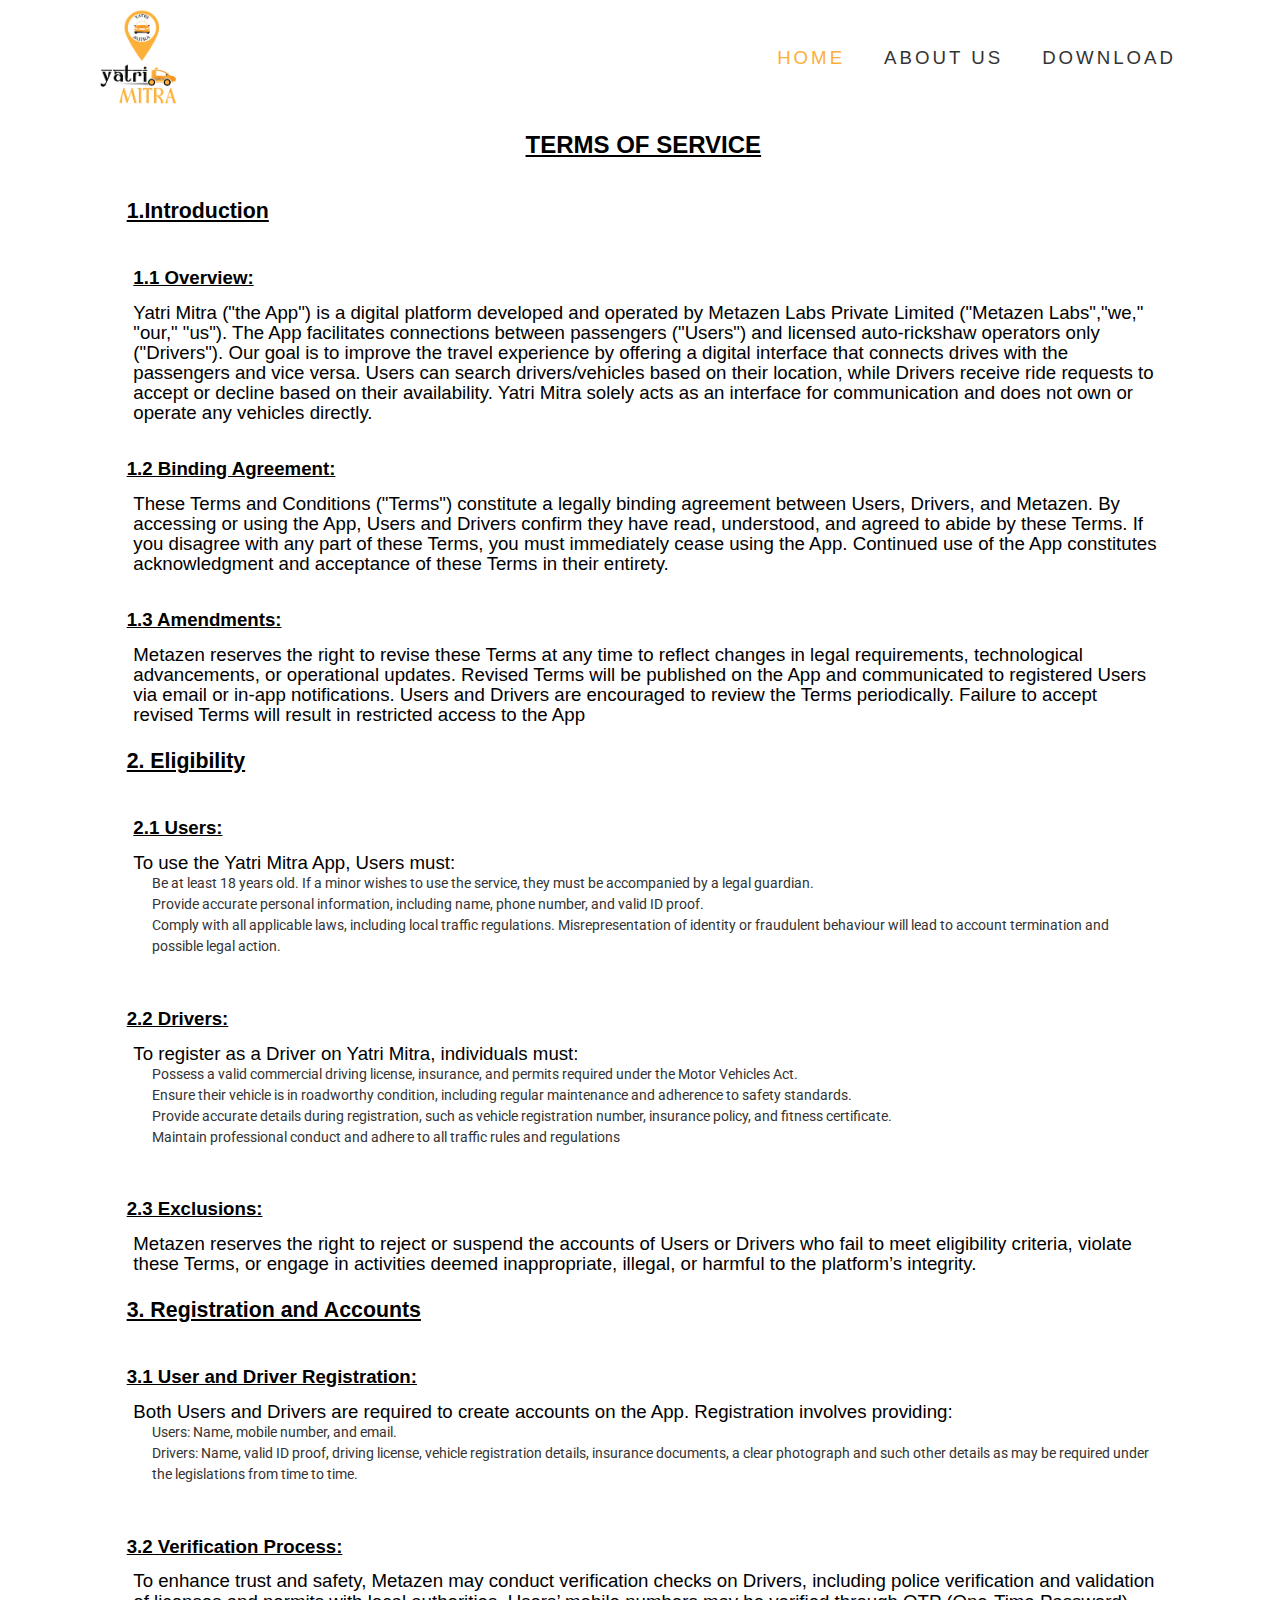
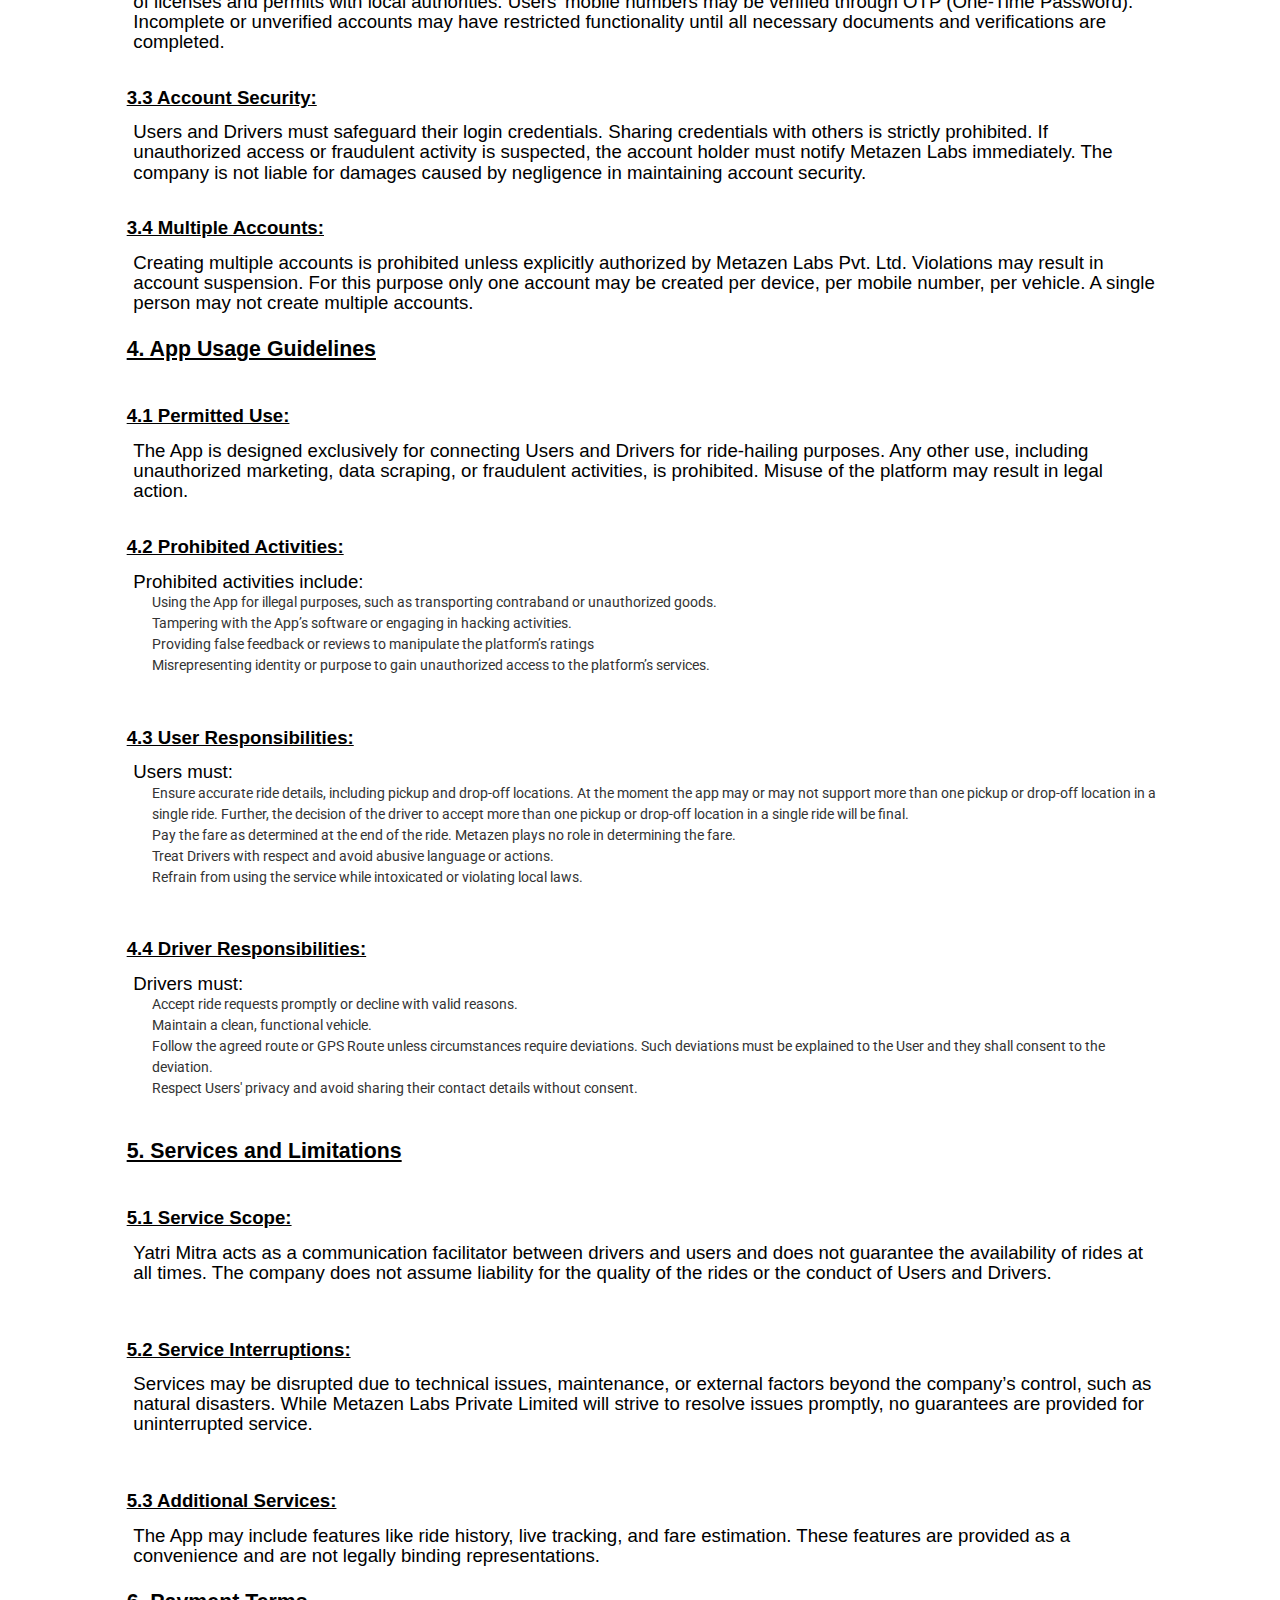
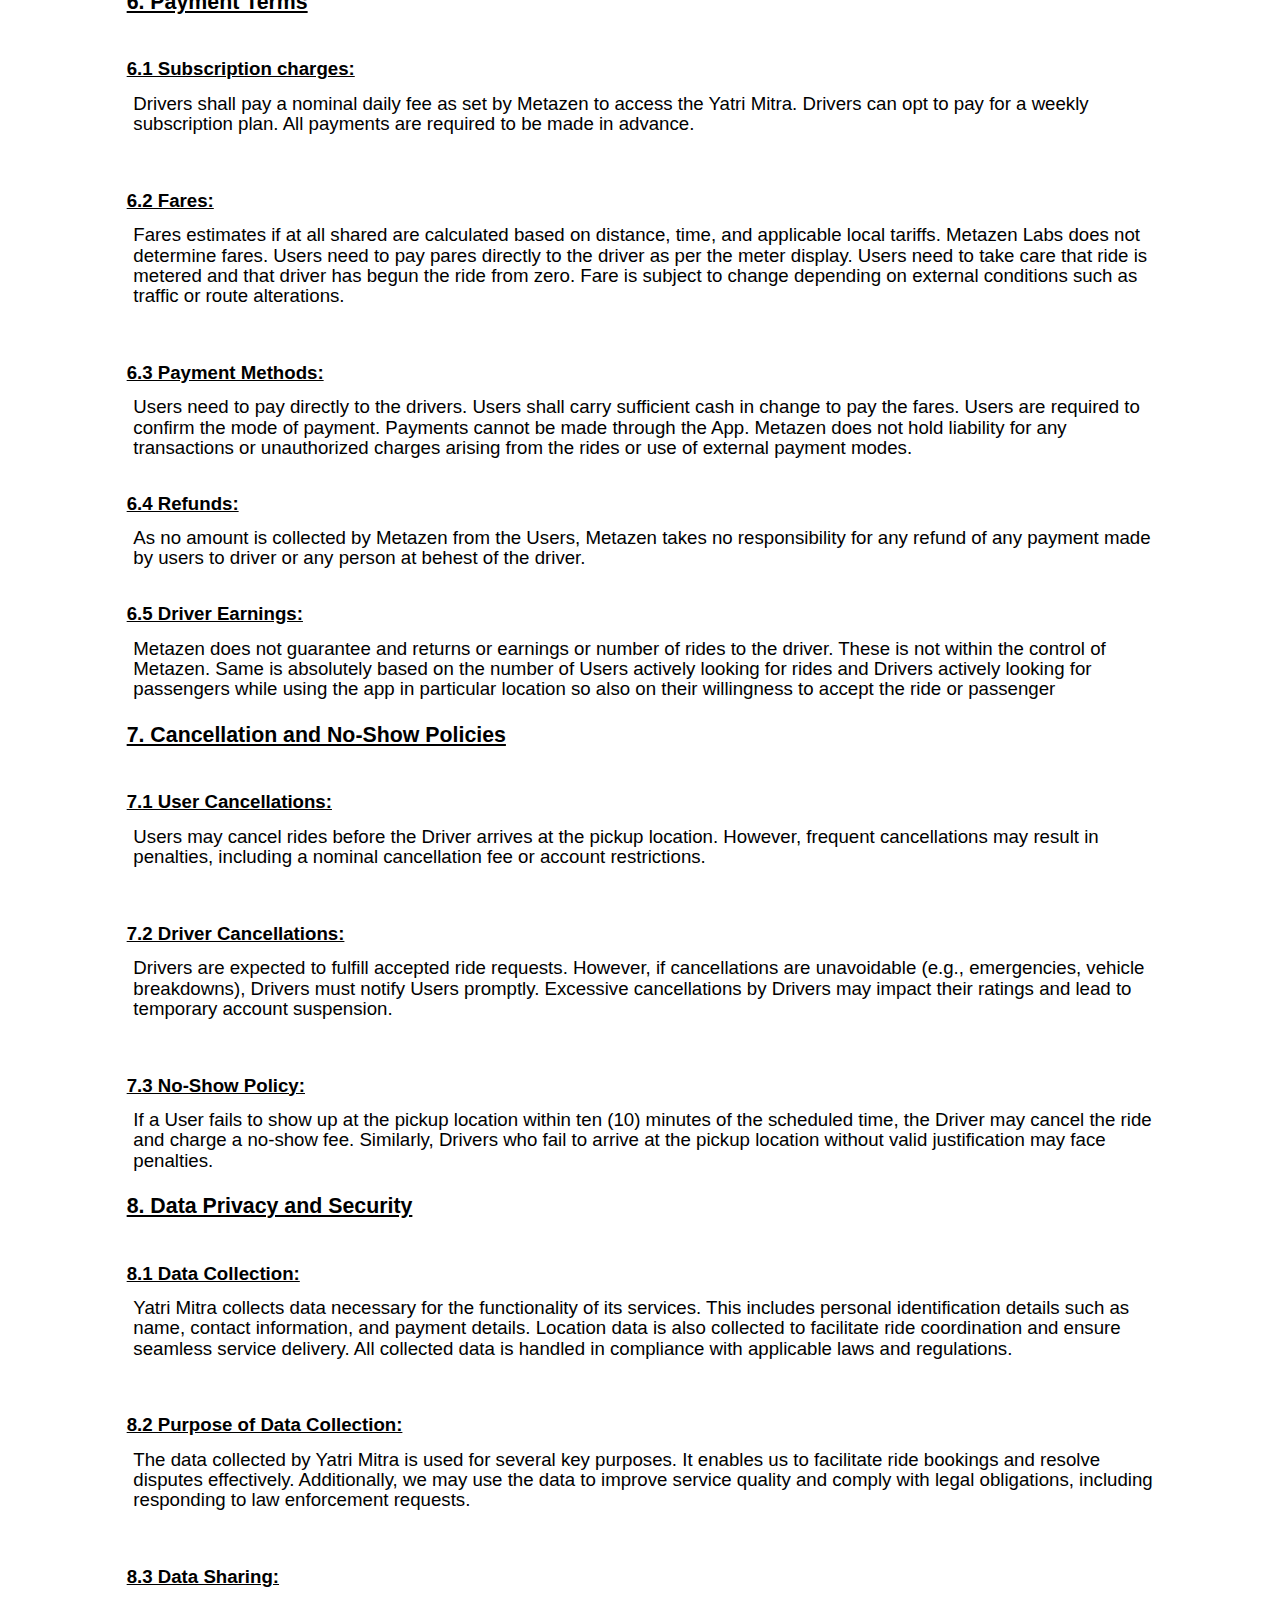
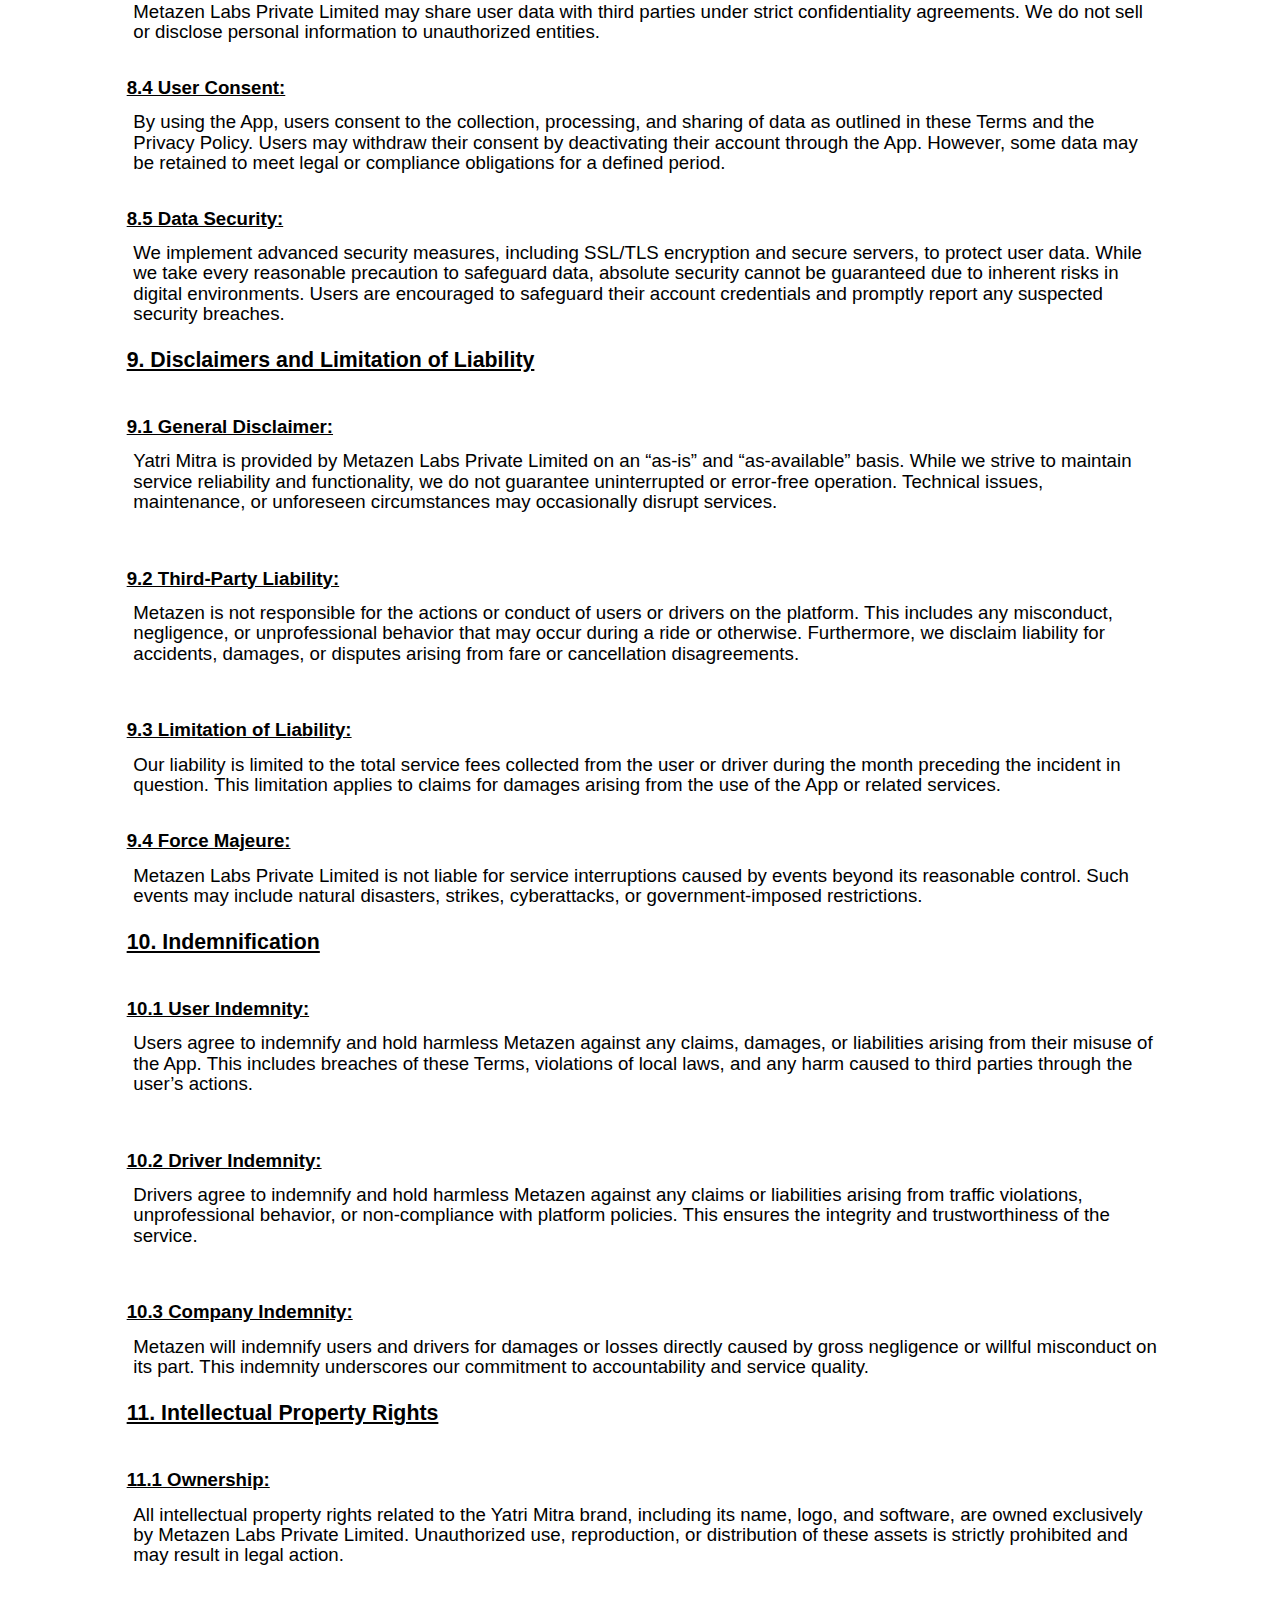
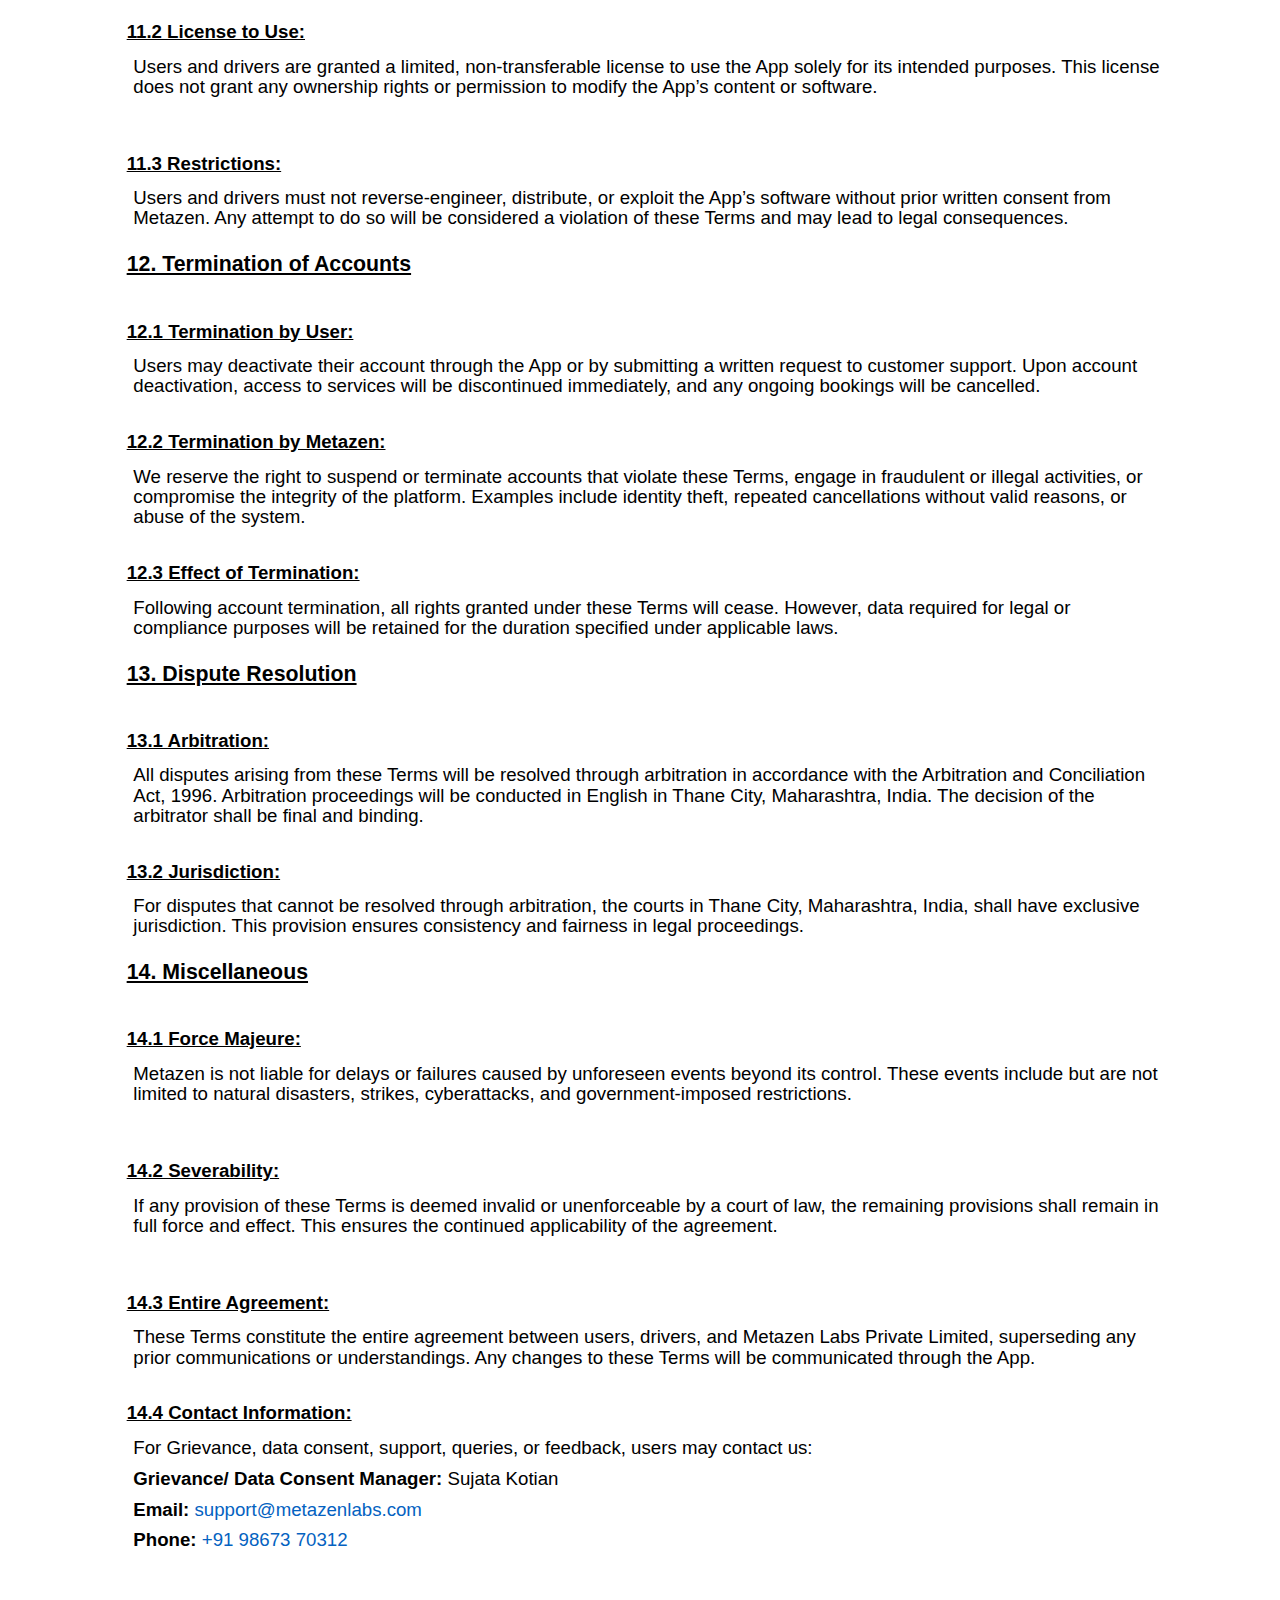
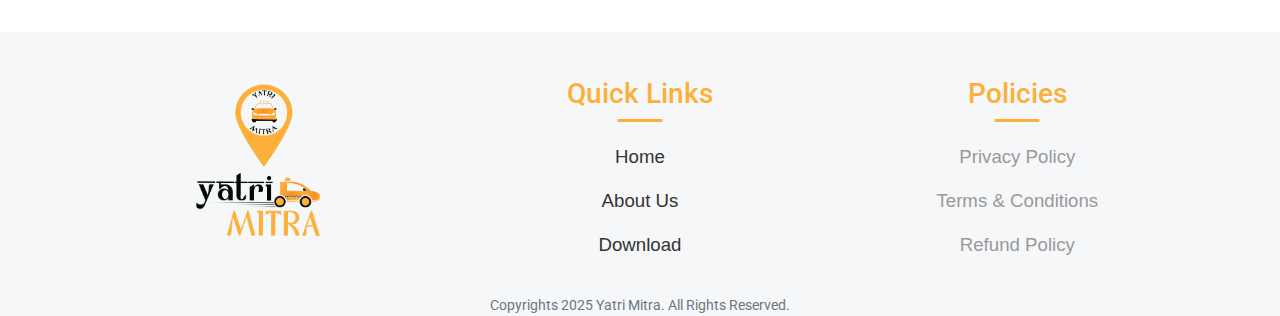
<file: terms-conditions.html>
<!DOCTYPE html>

<html lang="en">
<head runat="server">
    <meta charset="UTF-8" />
    <meta name="viewport" content="width=device-width, initial-scale=1.0" />
    <title>Welcome to Yatri Mitra</title>
    <script src="Styles/js/bootstrap.bundle.min.js"></script>
    <link rel="apple-touch-icon" sizes="76x76" href="assets/images/icon/apple-touch-icon.png">
    <link rel="mask-icon" href="assets/images/icon/safari-pinned-tab.svg" color="#e50000">
    <meta name="msapplication-TileColor" content="#ffffff">
    <meta name="theme-color" content="#ffffff">
    <meta name="description" content="" />
    <link href="Styles/css/bootstrap.min.css" rel="stylesheet" />
    <link href="Styles/css/bootstrap-styles.css" rel="stylesheet" />
    <link href="Styles/css/animate.min.css" rel="stylesheet" />
    <link href="Styles/css/all.min.css" rel="stylesheet" />
    <link rel="stylesheet" href="Styles/css/yatrimitra.css" />
    <style type="text/css">
        
        .wrapper{
            max-width: 1100px;
            width: 100%;
            margin:30px auto;   background-color: #fff;
            padding:30px; 
        }
    * {
        margin: 0;
        padding: 0;
        text-indent: 0;
    }

    h1 {
        color: black;
        font-family: Calibri, sans-serif;
        font-style: normal;
        font-weight: bold;
        text-decoration: underline;
        font-size: 18pt;
    }

    h2 {
        color: black;
        font-family: Calibri, sans-serif;
        font-style: normal;
        font-weight: bold;
        text-decoration: underline;
        font-size: 16pt;
    }

    p {
        color: black;
        font-family: Calibri, sans-serif;
        font-style: normal;
        font-weight: normal;
        text-decoration: none;
        font-size: 14pt;
        margin: 0pt;
    }

    a {
        color: #0462C1;
        font-family: Calibri, sans-serif;
        font-style: normal;
        font-weight: normal;
        text-decoration: none;
        font-size: 14pt;
    }

    .s2 {
        color: #006FC0;
        font-family: Calibri, sans-serif;
        font-style: normal;
        font-weight: normal;
        text-decoration: underline;
        font-size: 11pt;
    }

    .s3 {
        color: #0462C1;
        font-family: Calibri, sans-serif;
        font-style: normal;
        font-weight: normal;
        text-decoration: none;
        font-size: 11pt;
    }

    li {
        display: block;
    }

    #l1 {
        padding-left: 0pt;
        counter-reset: c1 1;
    }

    #l1>li>*:first-child:before {
        counter-increment: c1;
        content: counter(c1, decimal)") ";
        color: black;
        font-family: Calibri, sans-serif;
        font-style: normal;
        font-weight: normal;
        text-decoration: none;
        font-size: 11pt;
    }

    #l1>li:first-child>*:first-child:before {
        counter-increment: c1 0;
    }
    </style>
</head>
<body>
    <header>
    <div class="inner container">
        
      <div class="logo"><img src="Styles/images/yatrimitra.jpg"></div>
      
      <nav>
        <a class="active" href="index.html">Home</a>
        <a href="about.html">About Us</a>
        <a href="download.html">Download</a>
      </nav>
      <label for="toggleMenu" class="fal fa-bars burger">
            <input type="checkbox" name="name" value="" id="toggleMenu" />
        </label>
    </div>
  </header>
  
            <div class="wrapper">
    <h1 style="padding-top: 1pt;padding-left: 5pt;text-indent: 0pt;text-align: center;">TERMS OF SERVICE</h1>
    <p style="text-indent: 0pt;text-align: left;"><br></p>
    <h2 style="padding-top: 2pt;padding-left: 5pt;text-indent: 0pt;">1.Introduction</h2>
    <br>
  <p style="padding-top: 8pt;padding-left: 10pt;text-indent: 0pt;text-align: left;"><u><b>1.1 Overview:</b></u></p>
   

    <p style="padding-top: 8pt;padding-left: 10pt;text-indent: 0pt;line-height: 108%;text-align: left;">Yatri Mitra ("the App") is a digital platform developed and operated by Metazen Labs Private Limited ("Metazen Labs","we," "our," "us"). The App facilitates connections between passengers ("Users") and licensed auto-rickshaw operators only ("Drivers"). Our goal is to improve the travel experience by offering a digital interface that connects drives with the passengers and vice versa. Users can search drivers/vehicles based on their location, while Drivers receive ride requests to accept or decline based on their availability. Yatri Mitra solely acts as an interface for communication and does not own or operate any vehicles directly.</p>

<br>

<p style="padding-top: 8pt;padding-left: 5pt;text-indent: 0pt;text-align: left;"><u><b>1.2 Binding Agreement:</b></u></p>
<p style="padding-top: 8pt;padding-left: 10pt;text-indent: 0pt;line-height: 108%;text-align: left;">These Terms and Conditions ("Terms") constitute a legally binding agreement between Users, Drivers, and Metazen. By accessing or using the App, Users and Drivers confirm they have read, understood, and agreed to abide by these Terms. If you disagree with any part of these Terms, you must immediately cease using the App. Continued use of the App constitutes acknowledgment and acceptance of these Terms in their entirety.</p>
<br>

<p style="padding-top: 8pt;padding-left: 5pt;text-indent: 0pt;text-align: left;"><u><b>1.3 Amendments:</b></u></p>
<p style="padding-top: 8pt;padding-left: 10pt;text-indent: 0pt;line-height: 108%;text-align: left;">Metazen reserves the right to revise these Terms at any time to reflect changes in legal requirements, technological advancements, or operational updates. Revised Terms will be published on the App and communicated to registered Users via email or in-app notifications. Users and Drivers are encouraged to review the Terms periodically. Failure to accept revised Terms will result in restricted access to the App</p>
<br>

     <h2 style="padding-top: 2pt;padding-left: 5pt;text-indent: 0pt;">2. Eligibility</h2>
     <br>
     <!-- <p style="padding-top: 2pt;padding-left: 10pt;text-indent: 0pt;line-height: 108%;text-align: left;">Welcome to Yatri Mitra, a service provided by Kaizen Infotech Solutions Pvt. Ltd. ("Kaizen Infotech," "we," "our," or "us"). Yatri Mitra connects cab and rickshaw drivers ("Drivers") with passengers who want to book a ride. By subscribing to and using the Yatri Mitra service, Drivers and Passengers agree to comply with and be bound by the following Terms and Policies. Please read them carefully.</p>
   <p style="text-indent: 0pt;text-align: left;"><br></p> -->
   <p style="padding-top: 8pt;padding-left: 10pt;text-indent: 0pt;text-align: left;"><u><b>2.1 Users:</b></u></p>
    
 
     <p style="padding-top: 8pt;padding-left: 10pt;text-indent: 0pt;line-height: 108%;text-align: left;">To use the Yatri Mitra App, Users must:</p>
     <ul>
        <li>Be at least 18 years old. If a minor wishes to use the service, they must be accompanied by a legal guardian.</li>
        <li>Provide accurate personal information, including name, phone number, and valid ID proof.</li>
        <li>Comply with all applicable laws, including local traffic regulations. Misrepresentation of identity or fraudulent behaviour will lead to account termination and possible legal action.</li>
     </ul>
 
 <br>
 
 <p style="padding-top: 8pt;padding-left: 5pt;text-indent: 0pt;text-align: left;"><u><b>2.2 Drivers:</b></u></p>
 <p style="padding-top: 8pt;padding-left: 10pt;text-indent: 0pt;line-height: 108%;text-align: left;">To register as a Driver on Yatri Mitra, individuals must:</p>
 <ul>
  <li>Possess a valid commercial driving license, insurance, and permits required under the Motor Vehicles Act.</li>
  <li>Ensure their vehicle is in roadworthy condition, including regular maintenance and adherence to safety standards.</li>
  <li>Provide accurate details during registration, such as vehicle registration number, insurance policy, and fitness certificate.</li>
  <li>Maintain professional conduct and adhere to all traffic rules and regulations</li>
 </ul>
 <br>
 
 <p style="padding-top: 8pt;padding-left: 5pt;text-indent: 0pt;text-align: left;"><u><b>2.3 Exclusions:</b></u></p>
 <p style="padding-top: 8pt;padding-left: 10pt;text-indent: 0pt;line-height: 108%;text-align: left;">Metazen reserves the right to reject or suspend the accounts of Users or Drivers who fail to meet eligibility criteria, violate these Terms, or engage in activities deemed inappropriate, illegal, or harmful to the platform’s integrity.</p>
 <br>
 <h2 style="padding-top: 2pt;padding-left: 5pt;text-indent: 0pt;">3. Registration and Accounts</h2>
 <br>
     <p style="padding-top: 8pt;padding-left: 5pt;text-indent: 0pt;text-align: left;"><u><b>3.1 User and Driver Registration:</b></u></p>
     <p style="padding-top: 8pt;padding-left: 10pt;text-indent: 0pt;line-height: 108%;text-align: left;">Both Users and Drivers are required to create accounts on the App. Registration involves providing:</p>
<ul>
  <li>Users: Name, mobile number, and email.</li>
  <li>Drivers: Name, valid ID proof, driving license, vehicle registration details, insurance documents, a clear photograph and such other details as may be required under the legislations from time to time.</li>
</ul>
<br>
<p style="padding-top: 8pt;padding-left: 5pt;text-indent: 0pt;text-align: left;"><u><b>3.2 Verification Process:</b></u></p>
     <p style="padding-top: 8pt;padding-left: 10pt;text-indent: 0pt;line-height: 108%;text-align: left;">To enhance trust and safety, Metazen may conduct verification checks on Drivers, including police verification and validation of licenses and permits with local authorities. Users’ mobile numbers may be verified through OTP (One-Time Password). Incomplete or unverified accounts may have restricted functionality until all necessary documents and verifications are completed.</p>
<br>
<p style="padding-top: 8pt;padding-left: 5pt;text-indent: 0pt;text-align: left;"><u><b>3.3 Account Security:</b></u></p>
     <p style="padding-top: 8pt;padding-left: 10pt;text-indent: 0pt;line-height: 108%;text-align: left;">Users and Drivers must safeguard their login credentials. Sharing credentials with others is strictly prohibited. If unauthorized access or fraudulent activity is suspected, the account holder must notify Metazen Labs immediately. The company is not liable for damages caused by negligence in maintaining account security.</p>
<br>
<p style="padding-top: 8pt;padding-left: 5pt;text-indent: 0pt;text-align: left;"><u><b>3.4 Multiple Accounts:</b></u></p>
     <p style="padding-top: 8pt;padding-left: 10pt;text-indent: 0pt;line-height: 108%;text-align: left;">Creating multiple accounts is prohibited unless explicitly authorized by Metazen Labs Pvt. Ltd. Violations may result in account suspension. For this purpose only one account may be created per device, per mobile number, per vehicle. A single person may not create multiple accounts. </p>
<br>

<h2 style="padding-top: 2pt;padding-left: 5pt;text-indent: 0pt;">4. App Usage Guidelines</h2>
 <br>
     <p style="padding-top: 8pt;padding-left: 5pt;text-indent: 0pt;text-align: left;"><u><b>4.1 Permitted Use:</b></u></p>
     <p style="padding-top: 8pt;padding-left: 10pt;text-indent: 0pt;line-height: 108%;text-align: left;">The App is designed exclusively for connecting Users and Drivers for ride-hailing purposes. Any other use, including unauthorized marketing, data scraping, or fraudulent activities, is prohibited. Misuse of the platform may result in legal action.</p>
<br>
<p style="padding-top: 8pt;padding-left: 5pt;text-indent: 0pt;text-align: left;"><u><b>4.2 Prohibited Activities:</b></u></p>
     <p style="padding-top: 8pt;padding-left: 10pt;text-indent: 0pt;line-height: 108%;text-align: left;">Prohibited activities include:</p>
     <ul>
        <li>Using the App for illegal purposes, such as transporting contraband or unauthorized goods.</li>
        <li>Tampering with the App’s software or engaging in hacking activities.</li>
        <li>Providing false feedback or reviews to manipulate the platform’s ratings</li>
        <li>Misrepresenting identity or purpose to gain unauthorized access to the platform’s services.</li>
     </ul>
<br>
<p style="padding-top: 8pt;padding-left: 5pt;text-indent: 0pt;text-align: left;"><u><b>4.3 User Responsibilities:</b></u></p>
     <p style="padding-top: 8pt;padding-left: 10pt;text-indent: 0pt;line-height: 108%;text-align: left;">Users must:</p>
     <ul>
        <li>Ensure accurate ride details, including pickup and drop-off locations. At the moment the app may or may not support more than one pickup or drop-off location in a single ride. Further, the decision of the driver to accept more than one pickup or drop-off location in a single ride will be final. </li>
        <li>Pay the fare as determined at the end of the ride. Metazen plays no role in determining the fare. </li>
        <li>Treat Drivers with respect and avoid abusive language or actions.</li>
        <li>Refrain from using the service while intoxicated or violating local laws.</li>
     </ul>
<br>
<p style="padding-top: 8pt;padding-left: 5pt;text-indent: 0pt;text-align: left;"><u><b>4.4 Driver Responsibilities:</b></u></p>
     <p style="padding-top: 8pt;padding-left: 10pt;text-indent: 0pt;line-height: 108%;text-align: left;">Drivers must:</p>
     <ul>
        <li>Accept ride requests promptly or decline with valid reasons.</li>
        <li>Maintain a clean, functional vehicle.</li>
        <li>Follow the agreed route or GPS Route unless circumstances require deviations. Such deviations must be explained to the User and they shall consent to the deviation.</li>
        <li>Respect Users' privacy and avoid sharing their contact details without consent.</li>
     </ul>
<br>
<h2 style="padding-top: 2pt;padding-left: 5pt;text-indent: 0pt;">5. Services and Limitations</h2>
 <br>
     <p style="padding-top: 8pt;padding-left: 5pt;text-indent: 0pt;text-align: left;"><u><b>5.1 Service Scope:</b></u></p>
     <p style="padding-top: 8pt;padding-left: 10pt;text-indent: 0pt;line-height: 108%;text-align: left;">Yatri Mitra acts as a communication facilitator between drivers and users and does not guarantee the availability of rides at all times. The company does not assume liability for the quality of the rides or the conduct of Users and Drivers.</p>
<br>
<br>
     <p style="padding-top: 8pt;padding-left: 5pt;text-indent: 0pt;text-align: left;"><u><b>5.2 Service Interruptions:</b></u></p>
     <p style="padding-top: 8pt;padding-left: 10pt;text-indent: 0pt;line-height: 108%;text-align: left;">Services may be disrupted due to technical issues, maintenance, or external factors beyond the company’s control, such as natural disasters. While Metazen Labs Private Limited will strive to resolve issues promptly, no guarantees are provided for uninterrupted service.</p>
<br>
<br>
     <p style="padding-top: 8pt;padding-left: 5pt;text-indent: 0pt;text-align: left;"><u><b>5.3 Additional Services:</b></u></p>
     <p style="padding-top: 8pt;padding-left: 10pt;text-indent: 0pt;line-height: 108%;text-align: left;">The App may include features like ride history, live tracking, and fare estimation. These features are provided as a convenience and are not legally binding representations.</p>
<br>
<h2 style="padding-top: 2pt;padding-left: 5pt;text-indent: 0pt;">6. Payment Terms</h2>
 <br>
     <p style="padding-top: 8pt;padding-left: 5pt;text-indent: 0pt;text-align: left;"><u><b>6.1 Subscription charges:</b></u></p>
     <p style="padding-top: 8pt;padding-left: 10pt;text-indent: 0pt;line-height: 108%;text-align: left;">Drivers shall pay a nominal daily fee as set by Metazen to access the Yatri Mitra. Drivers can opt to pay for a weekly subscription plan. All payments are required to be made in advance. </p>
<br>
<br>
     <p style="padding-top: 8pt;padding-left: 5pt;text-indent: 0pt;text-align: left;"><u><b>6.2 Fares:</b></u></p>
     <p style="padding-top: 8pt;padding-left: 10pt;text-indent: 0pt;line-height: 108%;text-align: left;">Fares estimates if at all shared are calculated based on distance, time, and applicable local tariffs. Metazen Labs does not determine fares. Users need to pay pares directly to the driver as per the meter display. Users need to take care that ride is metered and that driver has begun the ride from zero. Fare is subject to change depending on external conditions such as traffic or route alterations.</p>
<br>
<br>
     <p style="padding-top: 8pt;padding-left: 5pt;text-indent: 0pt;text-align: left;"><u><b>6.3 Payment Methods:</b></u></p>
     <p style="padding-top: 8pt;padding-left: 10pt;text-indent: 0pt;line-height: 108%;text-align: left;">Users need to pay directly to the drivers. Users shall carry sufficient cash in change to pay the fares. Users are required to confirm the mode of payment. Payments cannot be made through the App. Metazen does not hold liability for any transactions or unauthorized charges arising from the rides or use of external payment modes.</p>
<br>
<p style="padding-top: 8pt;padding-left: 5pt;text-indent: 0pt;text-align: left;"><u><b>6.4 Refunds:</b></u></p>
<p style="padding-top: 8pt;padding-left: 10pt;text-indent: 0pt;line-height: 108%;text-align: left;">As no amount is collected by Metazen from the Users, Metazen takes no responsibility for any refund of any payment made by users to driver or any person at behest of the driver.</p>
<br>
<p style="padding-top: 8pt;padding-left: 5pt;text-indent: 0pt;text-align: left;"><u><b>6.5 Driver Earnings:</b></u></p>
<p style="padding-top: 8pt;padding-left: 10pt;text-indent: 0pt;line-height: 108%;text-align: left;">Metazen does not guarantee and returns or earnings or number of rides to the driver. These is not within the control of Metazen. Same is absolutely based on the number of Users actively looking for rides and Drivers actively looking for passengers while using the app in particular location so also on their willingness to accept the ride or passenger</p>
<br>
<h2 style="padding-top: 2pt;padding-left: 5pt;text-indent: 0pt;">7. Cancellation and No-Show Policies</h2>
 <br>
     <p style="padding-top: 8pt;padding-left: 5pt;text-indent: 0pt;text-align: left;"><u><b>7.1 User Cancellations:  </b></u></p>
     <p style="padding-top: 8pt;padding-left: 10pt;text-indent: 0pt;line-height: 108%;text-align: left;">Users may cancel rides before the Driver arrives at the pickup location. However, frequent cancellations may result in penalties, including a nominal cancellation fee or account restrictions.</p>
<br>
<br>
     <p style="padding-top: 8pt;padding-left: 5pt;text-indent: 0pt;text-align: left;"><u><b>7.2 Driver Cancellations:</b></u></p>
     <p style="padding-top: 8pt;padding-left: 10pt;text-indent: 0pt;line-height: 108%;text-align: left;">Drivers are expected to fulfill accepted ride requests. However, if cancellations are unavoidable (e.g., emergencies, vehicle breakdowns), Drivers must notify Users promptly. Excessive cancellations by Drivers may impact their ratings and lead to temporary account suspension.</p>
<br>
<br>
     <p style="padding-top: 8pt;padding-left: 5pt;text-indent: 0pt;text-align: left;"><u><b>7.3 No-Show Policy: </b></u></p>
     <p style="padding-top: 8pt;padding-left: 10pt;text-indent: 0pt;line-height: 108%;text-align: left;">If a User fails to show up at the pickup location within ten (10) minutes of the scheduled time, the Driver may cancel the ride and charge a no-show fee. Similarly, Drivers who fail to arrive at the pickup location without valid justification may face penalties.  </p>
<br>
<h2 style="padding-top: 2pt;padding-left: 5pt;text-indent: 0pt;">8. Data Privacy and Security</h2>
 <br>
     <p style="padding-top: 8pt;padding-left: 5pt;text-indent: 0pt;text-align: left;"><u><b>8.1 Data Collection:</b></u></p>
     <p style="padding-top: 8pt;padding-left: 10pt;text-indent: 0pt;line-height: 108%;text-align: left;">Yatri Mitra collects data necessary for the functionality of its services. This includes personal identification details such as name, contact information, and payment details. Location data is also collected to facilitate ride coordination and ensure seamless service delivery. All collected data is handled in compliance with applicable laws and regulations.</p>
<br>
<br>
     <p style="padding-top: 8pt;padding-left: 5pt;text-indent: 0pt;text-align: left;"><u><b>8.2 Purpose of Data Collection:</b></u></p>
     <p style="padding-top: 8pt;padding-left: 10pt;text-indent: 0pt;line-height: 108%;text-align: left;">The data collected by Yatri Mitra is used for several key purposes. It enables us to facilitate ride bookings and resolve disputes effectively. Additionally, we may use the data to improve service quality and comply with legal obligations, including responding to law enforcement requests.</p>
<br>
<br>
     <p style="padding-top: 8pt;padding-left: 5pt;text-indent: 0pt;text-align: left;"><u><b>8.3 Data Sharing:</b></u></p>
     <p style="padding-top: 8pt;padding-left: 10pt;text-indent: 0pt;line-height: 108%;text-align: left;">Metazen Labs Private Limited may share user data with third parties under strict confidentiality agreements. We do not sell or disclose personal information to unauthorized entities.</p>
<br>
<p style="padding-top: 8pt;padding-left: 5pt;text-indent: 0pt;text-align: left;"><u><b>8.4 User Consent:</b></u></p>
<p style="padding-top: 8pt;padding-left: 10pt;text-indent: 0pt;line-height: 108%;text-align: left;">By using the App, users consent to the collection, processing, and sharing of data as outlined in these Terms and the Privacy Policy. Users may withdraw their consent by deactivating their account through the App. However, some data may be retained to meet legal or compliance obligations for a defined period.</p>
<br>
<p style="padding-top: 8pt;padding-left: 5pt;text-indent: 0pt;text-align: left;"><u><b>8.5 Data Security:</b></u></p>
<p style="padding-top: 8pt;padding-left: 10pt;text-indent: 0pt;line-height: 108%;text-align: left;">We implement advanced security measures, including SSL/TLS encryption and secure servers, to protect user data. While we take every reasonable precaution to safeguard data, absolute security cannot be guaranteed due to inherent risks in digital environments. Users are encouraged to safeguard their account credentials and promptly report any suspected security breaches.</p>
<br>
<h2 style="padding-top: 2pt;padding-left: 5pt;text-indent: 0pt;">9. Disclaimers and Limitation of Liability</h2>
 <br>
     <p style="padding-top: 8pt;padding-left: 5pt;text-indent: 0pt;text-align: left;"><u><b>9.1 General Disclaimer:</b></u></p>
     <p style="padding-top: 8pt;padding-left: 10pt;text-indent: 0pt;line-height: 108%;text-align: left;">Yatri Mitra is provided by Metazen Labs Private Limited on an “as-is” and “as-available” basis. While we strive to maintain service reliability and functionality, we do not guarantee uninterrupted or error-free operation. Technical issues, maintenance, or unforeseen circumstances may occasionally disrupt services.</p>
<br>
<br>
     <p style="padding-top: 8pt;padding-left: 5pt;text-indent: 0pt;text-align: left;"><u><b>9.2 Third-Party Liability:</b></u></p>
     <p style="padding-top: 8pt;padding-left: 10pt;text-indent: 0pt;line-height: 108%;text-align: left;">Metazen is not responsible for the actions or conduct of users or drivers on the platform. This includes any misconduct, negligence, or unprofessional behavior that may occur during a ride or otherwise. Furthermore, we disclaim liability for accidents, damages, or disputes arising from fare or cancellation disagreements.</p>
<br>
<br>
     <p style="padding-top: 8pt;padding-left: 5pt;text-indent: 0pt;text-align: left;"><u><b>9.3 Limitation of Liability:</b></u></p>
     <p style="padding-top: 8pt;padding-left: 10pt;text-indent: 0pt;line-height: 108%;text-align: left;">Our liability is limited to the total service fees collected from the user or driver during the month preceding the incident in question. This limitation applies to claims for damages arising from the use of the App or related services.</p>
<br>
<p style="padding-top: 8pt;padding-left: 5pt;text-indent: 0pt;text-align: left;"><u><b>9.4 Force Majeure:</b></u></p>
<p style="padding-top: 8pt;padding-left: 10pt;text-indent: 0pt;line-height: 108%;text-align: left;">Metazen Labs Private Limited is not liable for service interruptions caused by events beyond its reasonable control. Such events may include natural disasters, strikes, cyberattacks, or government-imposed restrictions.</p>
<br>
<h2 style="padding-top: 2pt;padding-left: 5pt;text-indent: 0pt;">10. Indemnification</h2>
 <br>
     <p style="padding-top: 8pt;padding-left: 5pt;text-indent: 0pt;text-align: left;"><u><b>10.1 User Indemnity:</b></u></p>
     <p style="padding-top: 8pt;padding-left: 10pt;text-indent: 0pt;line-height: 108%;text-align: left;">Users agree to indemnify and hold harmless Metazen against any claims, damages, or liabilities arising from their misuse of the App. This includes breaches of these Terms, violations of local laws, and any harm caused to third parties through the user’s actions.</p>
<br>
<br>
     <p style="padding-top: 8pt;padding-left: 5pt;text-indent: 0pt;text-align: left;"><u><b>10.2 Driver Indemnity:</b></u></p>
     <p style="padding-top: 8pt;padding-left: 10pt;text-indent: 0pt;line-height: 108%;text-align: left;">Drivers agree to indemnify and hold harmless Metazen against any claims or liabilities arising from traffic violations, unprofessional behavior, or non-compliance with platform policies. This ensures the integrity and trustworthiness of the service.</p>
<br>
<br>
     <p style="padding-top: 8pt;padding-left: 5pt;text-indent: 0pt;text-align: left;"><u><b>10.3 Company Indemnity:</b></u></p>
     <p style="padding-top: 8pt;padding-left: 10pt;text-indent: 0pt;line-height: 108%;text-align: left;">Metazen will indemnify users and drivers for damages or losses directly caused by gross negligence or willful misconduct on its part. This indemnity underscores our commitment to accountability and service quality.</p>
<br>
<h2 style="padding-top: 2pt;padding-left: 5pt;text-indent: 0pt;">11. Intellectual Property Rights</h2>
 <br>
     <p style="padding-top: 8pt;padding-left: 5pt;text-indent: 0pt;text-align: left;"><u><b>11.1 Ownership:</b></u></p>
     <p style="padding-top: 8pt;padding-left: 10pt;text-indent: 0pt;line-height: 108%;text-align: left;">All intellectual property rights related to the Yatri Mitra brand, including its name, logo, and software, are owned exclusively by Metazen Labs Private Limited. Unauthorized use, reproduction, or distribution of these assets is strictly prohibited and may result in legal action.</p>
<br>
<br>
     <p style="padding-top: 8pt;padding-left: 5pt;text-indent: 0pt;text-align: left;"><u><b>11.2 License to Use:</b></u></p>
     <p style="padding-top: 8pt;padding-left: 10pt;text-indent: 0pt;line-height: 108%;text-align: left;">Users and drivers are granted a limited, non-transferable license to use the App solely for its intended purposes. This license does not grant any ownership rights or permission to modify the App’s content or software.</p>
<br>
<br>
     <p style="padding-top: 8pt;padding-left: 5pt;text-indent: 0pt;text-align: left;"><u><b>11.3 Restrictions:</b></u></p>
     <p style="padding-top: 8pt;padding-left: 10pt;text-indent: 0pt;line-height: 108%;text-align: left;">Users and drivers must not reverse-engineer, distribute, or exploit the App’s software without prior written consent from Metazen. Any attempt to do so will be considered a violation of these Terms and may lead to legal consequences.</p>
<br>
<h2 style="padding-top: 2pt;padding-left: 5pt;text-indent: 0pt;">12. Termination of Accounts</h2>
 <br>
     <p style="padding-top: 8pt;padding-left: 5pt;text-indent: 0pt;text-align: left;"><u><b>12.1 Termination by User:</b></u></p>
     <p style="padding-top: 8pt;padding-left: 10pt;text-indent: 0pt;line-height: 108%;text-align: left;">Users may deactivate their account through the App or by submitting a written request to customer support. Upon account deactivation, access to services will be discontinued immediately, and any ongoing bookings will be cancelled.</p>
<br>

     <p style="padding-top: 8pt;padding-left: 5pt;text-indent: 0pt;text-align: left;"><u><b>12.2 Termination by Metazen:</b></u></p>
     <p style="padding-top: 8pt;padding-left: 10pt;text-indent: 0pt;line-height: 108%;text-align: left;">We reserve the right to suspend or terminate accounts that violate these Terms, engage in fraudulent or illegal activities, or compromise the integrity of the platform. Examples include identity theft, repeated cancellations without valid reasons, or abuse of the system.</p>
<br>

     <p style="padding-top: 8pt;padding-left: 5pt;text-indent: 0pt;text-align: left;"><u><b>12.3 Effect of Termination:</b></u></p>
     <p style="padding-top: 8pt;padding-left: 10pt;text-indent: 0pt;line-height: 108%;text-align: left;">Following account termination, all rights granted under these Terms will cease. However, data required for legal or compliance purposes will be retained for the duration specified under applicable laws.</p>
<br>
<h2 style="padding-top: 2pt;padding-left: 5pt;text-indent: 0pt;">13. Dispute Resolution</h2>
 <br>
     <p style="padding-top: 8pt;padding-left: 5pt;text-indent: 0pt;text-align: left;"><u><b>13.1 Arbitration:</b></u></p>
     <p style="padding-top: 8pt;padding-left: 10pt;text-indent: 0pt;line-height: 108%;text-align: left;">All disputes arising from these Terms will be resolved through arbitration in accordance with the Arbitration and Conciliation Act, 1996. Arbitration proceedings will be conducted in English in Thane City, Maharashtra, India. The decision of the arbitrator shall be final and binding.</p>
<br>

     <p style="padding-top: 8pt;padding-left: 5pt;text-indent: 0pt;text-align: left;"><u><b>13.2 Jurisdiction:</b></u></p>
     <p style="padding-top: 8pt;padding-left: 10pt;text-indent: 0pt;line-height: 108%;text-align: left;">For disputes that cannot be resolved through arbitration, the courts in Thane City, Maharashtra, India, shall have exclusive jurisdiction. This provision ensures consistency and fairness in legal proceedings.</p>
<br>
<h2 style="padding-top: 2pt;padding-left: 5pt;text-indent: 0pt;">14. Miscellaneous</h2>
 <br>
     <p style="padding-top: 8pt;padding-left: 5pt;text-indent: 0pt;text-align: left;"><u><b>14.1 Force Majeure:</b></u></p>
     <p style="padding-top: 8pt;padding-left: 10pt;text-indent: 0pt;line-height: 108%;text-align: left;">Metazen is not liable for delays or failures caused by unforeseen events beyond its control. These events include but are not limited to natural disasters, strikes, cyberattacks, and government-imposed restrictions.</p>
<br>
<br>
     <p style="padding-top: 8pt;padding-left: 5pt;text-indent: 0pt;text-align: left;"><u><b>14.2 Severability:</b></u></p>
     <p style="padding-top: 8pt;padding-left: 10pt;text-indent: 0pt;line-height: 108%;text-align: left;">If any provision of these Terms is deemed invalid or unenforceable by a court of law, the remaining provisions shall remain in full force and effect. This ensures the continued applicability of the agreement.</p>
<br>
<br>
     <p style="padding-top: 8pt;padding-left: 5pt;text-indent: 0pt;text-align: left;"><u><b>14.3 Entire Agreement:</b></u></p>
     <p style="padding-top: 8pt;padding-left: 10pt;text-indent: 0pt;line-height: 108%;text-align: left;">These Terms constitute the entire agreement between users, drivers, and Metazen Labs Private Limited, superseding any prior communications or understandings. Any changes to these Terms will be communicated through the App.</p>
<br>
<p style="padding-top: 8pt;padding-left: 5pt;text-indent: 0pt;text-align: left;"><u><b>14.4 Contact Information:</b></u></p>
<p style="padding-top: 8pt;padding-left: 10pt;text-indent: 0pt;line-height: 108%;text-align: left;">For Grievance, data consent, support, queries, or feedback, users may contact us:</p>
<p style="padding-top: 8pt;padding-left: 10pt;text-indent: 0pt;line-height: 108%;text-align: left;"><b>Grievance/ Data Consent Manager: </b>Sujata Kotian</p>
<p style="padding-top: 8pt;padding-left: 10pt;text-indent: 0pt;line-height: 108%;text-align: left;"><b>Email:</b><a href="mailto:support@metazenlabs.com"> support@metazenlabs.com</a></p>
<p style="padding-top: 8pt;padding-left: 10pt;text-indent: 0pt;line-height: 108%;text-align: left;"><b>Phone:</b> <a href="tel:9867370312">+91 98673 70312</a></p>
<br> </div>
    
  <footer class="text-center">
  <div class="footer_first">
    <div class="container">
        <div class="row">
            <div class="col-md-4 col-12">
                <img src="Styles/images/yatrimitra.jpg" class="w-50">
            </div>
            <div class="col-md-4 col-12">
                <h3 class="title_section">Quick Links
      <span></span>
    </h3>
    <ul class="list_quick_link nav d-grid justify-content-center">
      <li class="nav-item">
        <a class="nav-link active" href="index.html">Home</a>
      </li>
      <li class="nav-item">
        <a class="nav-link" href="about.html">About Us</a>
      </li>
      <li class="nav-item">
          <a class="nav-link" href="download.html">Download</a>
        </li>
    </ul>
            </div>
            <div class="col-md-4 col-12">
                <h3 class="title_section">Policies</h3>
      <span></span>
                <nav class="list_policies_link d-grid nav justify-content-center align-items-center">
      <a class="nav-link" href="privacy-policy-yatri.html">Privacy Policy</a>
      
      <a class="nav-link" href="terms-conditions.html">Terms & Conditions</a>
    
      <a class="nav-link" href="refund-policy.html">Refund Policy</a> 
    </nav>
            </div>
        </div>
  </div>
  </div>
  <div class="text-muted">
         Copyrights <span class="getYear">2025</span> Yatri Mitra. All Rights Reserved.
    </div>
</footer>  
</body>
</html>
</file>
<file: Styles/css/yatrimitra.css>
﻿@import url("https://fonts.googleapis.com/css2?family=Roboto:ital,wght@0,300;0,400;0,700;1,300;1,400&display=swap");
@import url("https://fonts.googleapis.com/css2?family=roboto&display=swap");
::selection {
  background-color: grey;
  color: white; }

::-moz-selection {
  background-color: grey;
  color: white; }

html {
  background: #fff;
  -moz-osx-font-smoothing: grayscale;
  -webkit-font-smoothing: antialiased; }

body {
  overflow-x: hidden;
  color: #333;
  font-family: "Roboto", sans-serif;
  font-weight: 400;
  font-style: normal;
  font-size: 14px;
  padding-top: 70px; }

section {
  padding: 2.5rem 0; }

.form-label {
  margin-bottom: .25rem; }

.content_hero {
  font-family: "roboto";
  color: #29aae1;
  position: relative;
  margin-bottom: 25px;
  margin-top: 5px; }

  .content_hero:after {
    content: '';
    display: block;
    position: absolute;
    bottom: -12px;
    width: 45px;
    height: 3px;
    background-color: #e98e20;
    border-radius: 1px;
    left: 50%;
    transform: translateX(-50%); }

    .content_hero3 {
  font-family: "roboto";
  color: #29aae1;
  position: relative;
  margin-bottom: 25px;
  margin-top: 5px; }

  .content_hero3:after {
    content: '';
    display: block;
    position: relative;
    bottom: -12px;
    width: 45px;
    height: 3px;
    background-color: #e98e20;
    border-radius: 1px;
    left: 5%;
    transform: translateX(-50%); }

    .content_hero1 {
  font-family: "roboto";
  color: #29aae1;
  text-align: center;
  position: relative;
  margin-bottom: 25px;
  margin-top: 5px; }

.btn-outline-primary {
  border-color: #29aae1; }

.btn-outline-primary:hover {
  background-color: #29aae1;
  border-color: #29aae1; }

header {
  background-color: #fff;
  transition: all;
  position: fixed;
  top: 0;
  left: 0;
  right: 0;
  z-index: 9;
/*  border-bottom: 2px solid #fcb03a; */
}
  header .inner {
    padding: 0 1rem;
    display: flex;
    height: 115px;
    align-items: center;
    justify-content: space-between;
    position: relative; }
  header .logo {
    margin-right: auto;
    display: block;
    text-align: center; }
    header .logo img {
      width: 110px; }
    @media screen and (min-width: 800px) {
      header .logo {
        margin-right: 0; } }
  header nav {
    display: none; }
    header nav a {
      color: #333;
      text-transform: uppercase;
      letter-spacing: 3px;
      text-decoration: none;
      margin: 0 18px; }
      header nav a.active, header nav a:hover {
        color: #fcb03a; }
    @media screen and (min-width: 800px) {
      header nav {
        display: block; } }
  header .burger {
    font-size: 1.5rem;
    cursor: pointer;
    padding: 0 10px;
    position: relative;
    z-index: 999;
    width: 45px;
    text-align: center; }
    @media screen and (min-width: 800px) {
      header .burger {
        display: none; } }
  header .donate-link {
    text-align: center;
    color: #333;
    text-transform: uppercase;
    letter-spacing: 3px;
    text-decoration: none;
    padding-bottom: 6px;
    border-bottom: 1px solid #29aae1; }

.hero {
  background-image: url(../images/yatri_mitra_banner.jpg);
  background-position: center;
 /* background-size: cover;
  background-repeat: no-repeat;*/
/*  height: 150vh;*/
  transition: all;
  position: relative; }
  .hero h1 {
    color: #fff;
    POSITION: ABSOLUTE;
    top: 50%;
    left: 50%;
    transform: translate(-50%, -50%);
    
    font-family: "roboto"; }
    .hero h1 span {
      color: #29aae1; }

.content_columns .row {
  margin: 10.5rem 0; }

.content_columns .content_box {
  margin: 1.5rem 0;
  text-align: center; }
  .content_columns .content_box .content_hero {
    font-family: "roboto";
    color: #fff;
        font-size: 3rem;
    position: relative;
    margin-bottom: 25px;
    margin-top: 5px; }
    .content_columns .content_box .content_hero:after {
      content: '';
      display: block;
      position: absolute;
      bottom: -12px;
      width: 45px;
      height: 3px;
      background-color: #fff;
      border-radius: 1px;
      left: 50%;
      transform: translateX(-50%); }

      .content_columns .content_box .content_hero3 {
    font-family: "roboto";
    color: #fcb03a;
        font-size: 3rem;
    position: relative;
    margin-bottom: 25px;
    margin-top: 5px; }
    .content_columns .content_box .content_hero3:after {
      content: '';
      display: block;
      position: absolute;
      bottom: -12px;
      width: 45px;
      height: 3px;
      background-color: #fcb03a;
      border-radius: 1px;
      left: 50%;
      transform: translateX(-50%); }

      .content_columns .content_box .content_hero1 {
    font-family: "roboto";
    color: #117abf;
        font-size: 2rem;
    position: relative;
    text-align: center;
    margin-bottom: 25px;
    margin-top: 5px; }

    .cont-head {
    font-size: 1.3rem;
    font-weight: 600;
    color: #fcb03a;
}
.inner1{
  padding: 10px;
    
    border-radius: 20px;
    height: 100%;
}


.upload-doc > span {
    height: 100px;
    position: relative;
    overflow: hidden;
    position: relative;
    overflow: hidden;
    background-size: cover;
    background-position: top center;
    width: 25%;
    transition: all 300ms ease;
}

.upload-doc .up-img {
    background-size: cover;
    background-position: center;
    background-repeat: no-repeat;
}

.upload-doc > span a {
    display: block;
    height: 100%;
}

    @media screen and (min-width: 800px) {
      .content_columns .content_box .content_hero:after {
        
        transform: translateX(0); }
         }
  .content_columns .content_box .content_text {
    font-size: 1.25rem; }
  @media screen and (min-width: 800px) {
    .content_columns .content_box {
      text-align: left; } }

.content_columns .img_box {
  width: 86%;
  position: relative;
  text-align: center;
      }
  
  .content_columns .img_box img {
    position: relative;
    z-index: 1; 
	margin-top: -35px;}

.impact_section {
  color: #000;
  text-align: center;
/*  background-image: url(../images/impact.jpg);*/
  background-position: center top;
  background-size: cover;
  background-repeat: no-repeat;
  transition: all;
  position: relative; }
  .impact_section:after {
    content: '';
    display: block;
    position: absolute;
    top: 0;
    right: 0;
    bottom: 0;
    left: 0;
    background-color: #fff;
    opacity: 0.5; }
  .impact_section a.btn {
    color: #fff;
    border-color: #fff; }
  .impact_section .container {
    position: relative;
    z-index: 2; }
  .impact_section .content_text {
    font-size: 26px;
        padding-bottom: 48px; }
  .impact_section .content_hero {
    color: #000;
    font-size:48px;
    font-weight:700 }

    .impact_section .content_hero3 {
    color: #000;
    font-size:48px;
    font-weight:700 }

/*Title*/
.title_section {
  font-family: "roboto";
  color: #fcb03a;
  position: relative;
  margin-bottom: 25px;
  margin-top: 5px; }
  .title_section:after {
    content: '';
    display: block;
    position: absolute;
    bottom: -12px;
    width: 45px;
    height: 3px;
    background-color: #fcb03a;
    border-radius: 1px;
    left: 50%;
    transform: translateX(-50%); }


        .xl\:px-48 {
        padding-left: 12rem;
        padding-right: 12rem;
    }
        .xl\:text-6xl {
        font-size: 3.75rem;
        line-height: 1;
    }
    .text-open-data-drivers-earnings {
    --tw-text-opacity: 1;
    color: rgb(252 195 44 / var(--tw-text-opacity));
}

    .sm\:grid-cols-2 {
        grid-template-columns: repeat(2, minmax(0, 1fr));
    }

/* Footer */
footer{
  background-color: rgb(246, 247, 249);
}
footer .footer_first {
  /* background-color: #2d3383; */
  /* color: #fff; */
  padding: 2.5rem 0 1.75rem 0; }

footer .footer_first .title_section {
  /* color: #fff; */ }

footer .footer_first ul.list_quick_link a {
  color: #333;
  transition: all .3s ease-in-out; }

.divider {
  clear: both;
  border-bottom: 1px solid #eee;
  margin: 10px auto; }

footer .footer_first .list_policies_link,
footer .footer_first .list_policies_link a {
  color: #999; }

footer .footer_second {
  padding: 1.5rem 0;
  background-color: #f7f7f7; }

footer .footer_second ul li a .fab {
  color: #29aae1;
  font-size: 1.5em; }

footer .footer_second ul li a {
  color: #333;
  color: #333;
  display: flex;
  align-items: center; }

footer .footer_second ul li a:hover, footer .footer_second ul li a:hover .fab, footer .footer_first ul.list_quick_link a:hover {
  color: #ffcc00; }

/* Page Loader */
.loading:before {
  content: '';
  position: fixed;
  z-index: 100000;
  top: 0;
  left: 0;
  width: 100%;
  height: 100%;
  background: black; }

.loading:after {
  content: '';
  position: fixed;
  z-index: 100000;
  top: 50%;
  left: 50%;
  width: 60px;
  height: 60px;
  margin: -30px 0 0 -30px;
  pointer-events: none;
  border-radius: 50%;
  opacity: 0.4;
  background: white;
  animation: loaderAnim 0.7s linear infinite alternate forwards; }

@media screen and (max-width: 767px) {
  .content_columns .content_box .content_hero {
    font-family: "roboto";
    color: #fff;
    font-size: 2rem;
    position: relative;
    margin-bottom: 25px;
    margin-top: 30px;
}
.img_box1 img{
  width: 60% !important;
}
  body.menuOpen {
    overflow: hidden; }
  #toggleMenu {
    display: none; }
  header nav {
    display: block; }
  header nav a {
    display: block;
    padding: 1rem;
    color: #333; }
  body header nav {
    position: fixed;
    margin-left: 100%;
    top: 0;
    bottom: 0;
    background-color: #fff;
    left: 0;
    width: 100%;
    transition: all 200ms ease-in-out;
    overflow-y: scroll;
    /* margin-top: 198px; */
    flex-direction: column;
    z-index: 9;
    display: flex;
    justify-content: center; }
  body.menuOpen header nav {
    margin-left: 0; } }
</file>
